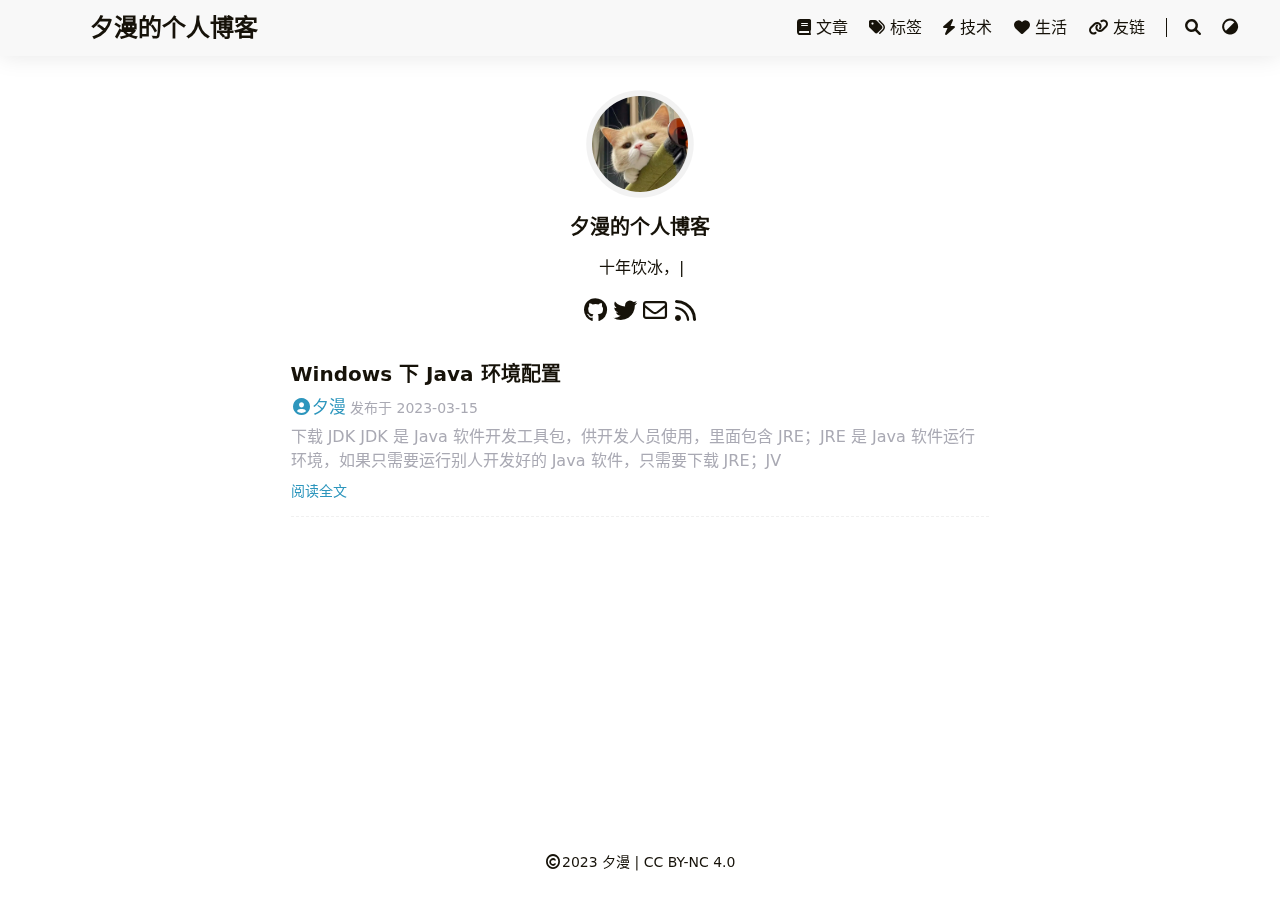
<file: index.html>
<!DOCTYPE html>
<html lang="zh-CN">
    <head>
	<meta name="generator" content="Hugo 0.111.3">
        <meta charset="utf-8">
        <meta name="viewport" content="width=device-width, initial-scale=1">
        <meta name="robots" content="noodp" />
        <title>夕漫的个人博客</title><meta name="Description" content="这是我的全新 Hugo 网站"><meta property="og:title" content="夕漫的个人博客" />
<meta property="og:description" content="这是我的全新 Hugo 网站" />
<meta property="og:type" content="website" />
<meta property="og:url" content="http://wrl.ink/" /><meta property="og:image" content="http://wrl.ink/logo.png"/><meta property="og:site_name" content="我的网站" />
<meta name="twitter:card" content="summary_large_image"/>
<meta name="twitter:image" content="http://wrl.ink/logo.png"/>

<meta name="twitter:title" content="夕漫的个人博客"/>
<meta name="twitter:description" content="这是我的全新 Hugo 网站"/>
<meta name="application-name" content="我的网站">
<meta name="apple-mobile-web-app-title" content="我的网站"><meta name="theme-color" content="#ffffff"><meta name="msapplication-TileColor" content="#da532c"><link rel="shortcut icon" type="image/x-icon" href="/favicon.ico" />
        <link rel="icon" type="image/png" sizes="32x32" href="/favicon-32x32.png">
        <link rel="icon" type="image/png" sizes="16x16" href="/favicon-16x16.png"><link rel="apple-touch-icon" sizes="180x180" href="/apple-touch-icon.png"><link rel="mask-icon" href="/safari-pinned-tab.svg" color="#5bbad5"><link rel="manifest" href="/site.webmanifest"><link rel="canonical" href="http://wrl.ink/" /><link rel="alternate" href="/index.xml" type="application/rss+xml" title="夕漫的个人博客">
    <link rel="feed" href="/index.xml" type="application/rss+xml" title="夕漫的个人博客"><link rel="stylesheet" href="/css/style.min.css"><link rel="preload" href="/lib/fontawesome-free/all.min.css" as="style" onload="this.onload=null;this.rel='stylesheet'">
        <noscript><link rel="stylesheet" href="/lib/fontawesome-free/all.min.css"></noscript><link rel="preload" href="/lib/animate/animate.min.css" as="style" onload="this.onload=null;this.rel='stylesheet'">
        <noscript><link rel="stylesheet" href="/lib/animate/animate.min.css"></noscript><script type="application/ld+json">
    {
        "@context": "http://schema.org",
        "@type": "WebSite",
        "url": "http:\/\/wrl.ink\/","inLanguage": "zh-CN","author": {
                "@type": "Person",
                "name": "夕漫"
            },"description": "这是我的全新 Hugo 网站","name": "夕漫的个人博客"
    }
    </script></head>
    <body data-header-desktop="fixed" data-header-mobile="auto"><script type="text/javascript">(window.localStorage && localStorage.getItem('theme') ? localStorage.getItem('theme') === 'dark' : ('auto' === 'auto' ? window.matchMedia('(prefers-color-scheme: dark)').matches : 'auto' === 'dark')) && document.body.setAttribute('theme', 'dark');</script>

        <div id="mask"></div><div class="wrapper"><header class="desktop" id="header-desktop">
    <div class="header-wrapper">
        <div class="header-title">
            <a href="/" title="夕漫的个人博客">夕漫的个人博客</a>
        </div>
        <div class="menu">
            <div class="menu-inner"><a class="menu-item" href="/posts/"><i class="fa fa-book" aria-hidden="true"></i> 文章 </a><a class="menu-item" href="/tags/"><i class="fa fa-tags" aria-hidden="true"></i> 标签 </a><a class="menu-item" href="/categories/%E6%8A%80%E6%9C%AF"><i class="fa fa-bolt" aria-hidden="true"></i> 技术 </a><a class="menu-item" href="/categories/%E7%94%9F%E6%B4%BB"><i class="fa fa-heart" aria-hidden="true"></i> 生活 </a><a class="menu-item" href="/friends/"><i class="fa fa-link" aria-hidden="true"></i> 友链 </a><span class="menu-item delimiter"></span><span class="menu-item search" id="search-desktop">
                        <input type="text" placeholder="搜索文章标题或内容..." id="search-input-desktop">
                        <a href="javascript:void(0);" class="search-button search-toggle" id="search-toggle-desktop" title="搜索">
                            <i class="fas fa-search fa-fw" aria-hidden="true"></i>
                        </a>
                        <a href="javascript:void(0);" class="search-button search-clear" id="search-clear-desktop" title="清空">
                            <i class="fas fa-times-circle fa-fw" aria-hidden="true"></i>
                        </a>
                        <span class="search-button search-loading" id="search-loading-desktop">
                            <i class="fas fa-spinner fa-fw fa-spin" aria-hidden="true"></i>
                        </span>
                    </span><a href="javascript:void(0);" class="menu-item theme-switch" title="切换主题">
                    <i class="fas fa-adjust fa-fw" aria-hidden="true"></i>
                </a></div>
        </div>
    </div>
</header><header class="mobile" id="header-mobile">
    <div class="header-container">
        <div class="header-wrapper">
            <div class="header-title">
                <a href="/" title="夕漫的个人博客">夕漫的个人博客</a>
            </div>
            <div class="menu-toggle" id="menu-toggle-mobile">
                <span></span><span></span><span></span>
            </div>
        </div>
        <div class="menu" id="menu-mobile"><div class="search-wrapper">
                    <div class="search mobile" id="search-mobile">
                        <input type="text" placeholder="搜索文章标题或内容..." id="search-input-mobile">
                        <a href="javascript:void(0);" class="search-button search-toggle" id="search-toggle-mobile" title="搜索">
                            <i class="fas fa-search fa-fw" aria-hidden="true"></i>
                        </a>
                        <a href="javascript:void(0);" class="search-button search-clear" id="search-clear-mobile" title="清空">
                            <i class="fas fa-times-circle fa-fw" aria-hidden="true"></i>
                        </a>
                        <span class="search-button search-loading" id="search-loading-mobile">
                            <i class="fas fa-spinner fa-fw fa-spin" aria-hidden="true"></i>
                        </span>
                    </div>
                    <a href="javascript:void(0);" class="search-cancel" id="search-cancel-mobile">
                        取消
                    </a>
                </div><a class="menu-item" href="/posts/" title=""><i class="fa fa-book" aria-hidden="true"></i>文章</a><a class="menu-item" href="/tags/" title=""><i class="fa fa-tags" aria-hidden="true"></i>标签</a><a class="menu-item" href="/categories/%E6%8A%80%E6%9C%AF" title=""><i class="fa fa-bolt" aria-hidden="true"></i>技术</a><a class="menu-item" href="/categories/%E7%94%9F%E6%B4%BB" title=""><i class="fa fa-heart" aria-hidden="true"></i>生活</a><a class="menu-item" href="/friends/" title=""><i class="fa fa-link" aria-hidden="true"></i>友链</a><a href="javascript:void(0);" class="menu-item theme-switch" title="切换主题">
                <i class="fas fa-adjust fa-fw" aria-hidden="true"></i>
            </a></div>
    </div>
</header><div class="search-dropdown desktop">
        <div id="search-dropdown-desktop"></div>
    </div>
    <div class="search-dropdown mobile">
        <div id="search-dropdown-mobile"></div>
    </div><main class="main">
                <div class="container"><div class="page home" data-home="posts"><div class="home-profile"><div class="home-avatar"><a href="/posts/" title="文章"><img
        class="lazyload"
        src="/svg/loading.min.svg"
        data-src="/images/avatar.jpg"
        data-srcset="/images/avatar.jpg, /images/avatar.jpg 1.5x, /images/avatar.jpg 2x"
        data-sizes="auto"
        alt="/images/avatar.jpg"
        title="/images/avatar.jpg" width="936" height="936" /></a></div><h1 class="home-title">夕漫的个人博客</h1><div class="home-subtitle"><div id="id-1" class="typeit"></div></div><div class="links"><a href="https://github.com/http://github.com/raylanw" title="GitHub" target="_blank" rel="noopener noreffer me"><i class="fab fa-github fa-fw" aria-hidden="true"></i></a><a href="https://twitter.com/raylanw_" title="Twitter" target="_blank" rel="noopener noreffer me"><i class="fab fa-twitter fa-fw" aria-hidden="true"></i></a><a href="mailto:weironglu9586@gmail.com" title="Email" rel="me"><i class="far fa-envelope fa-fw" aria-hidden="true"></i></a><a href="/index.xml" title="RSS" target="_blank" rel="noopener noreffer me"><i class="fas fa-rss fa-fw" aria-hidden="true"></i></a></div></div>
<article class="single summary" itemscope itemtype="http://schema.org/Article"><h1 class="single-title" itemprop="name headline">
        <a href="/windows%E4%B8%8Bjava%E7%8E%AF%E5%A2%83%E9%85%8D%E7%BD%AE/">Windows 下 Java 环境配置</a>
    </h1><div class="post-meta"><span class="post-author"><a href="/" title="Author" rel="author" class="author"><i class="fas fa-user-circle fa-fw" aria-hidden="true"></i>夕漫</a></span>&nbsp;<span class="post-publish">发布于 <time datetime="2023-03-15">2023-03-15</time></span></div><div class="content">下载 JDK JDK 是 Java 软件开发工具包，供开发人员使用，里面包含 JRE；JRE 是 Java 软件运行环境，如果只需要运行别人开发好的 Java 软件，只需要下载 JRE；JV</div><div class="post-footer">
        <a href="/windows%E4%B8%8Bjava%E7%8E%AF%E5%A2%83%E9%85%8D%E7%BD%AE/">阅读全文</a></div>
</article></div></div>
            </main><footer class="footer">
        <div class="footer-container"><div class="footer-line" itemscope itemtype="http://schema.org/CreativeWork"><i class="far fa-copyright fa-fw" aria-hidden="true"></i><span itemprop="copyrightYear">2023</span><span class="author" itemprop="copyrightHolder">&nbsp;<a href="/" target="_blank">夕漫</a></span>&nbsp;|&nbsp;<span class="license"><a rel="license external nofollow noopener noreffer" href="https://creativecommons.org/licenses/by-nc/4.0/" target="_blank">CC BY-NC 4.0</a></span></div>
        </div>
    </footer></div>

        <div id="fixed-buttons"><a href="#" id="back-to-top" class="fixed-button" title="回到顶部">
                <i class="fas fa-arrow-up fa-fw" aria-hidden="true"></i>
            </a><a href="#" id="view-comments" class="fixed-button" title="查看评论">
                <i class="fas fa-comment fa-fw" aria-hidden="true"></i>
            </a>
        </div><link rel="stylesheet" href="/lib/katex/katex.min.css"><script type="text/javascript" src="/lib/autocomplete/autocomplete.min.js"></script><script type="text/javascript" src="/lib/lunr/lunr.min.js"></script><script type="text/javascript" src="/lib/lunr/lunr.stemmer.support.min.js"></script><script type="text/javascript" src="/lib/lunr/lunr.zh.min.js"></script><script type="text/javascript" src="/lib/lazysizes/lazysizes.min.js"></script><script type="text/javascript" src="/lib/clipboard/clipboard.min.js"></script><script type="text/javascript" src="/lib/sharer/sharer.min.js"></script><script type="text/javascript" src="/lib/typeit/index.umd.js"></script><script type="text/javascript" src="/lib/katex/katex.min.js"></script><script type="text/javascript" src="/lib/katex/contrib/auto-render.min.js"></script><script type="text/javascript" src="/lib/katex/contrib/copy-tex.min.js"></script><script type="text/javascript" src="/lib/katex/contrib/mhchem.min.js"></script><script type="text/javascript">window.config={"code":{"copyTitle":"复制到剪贴板","maxShownLines":50},"data":{"id-1":"十年饮冰，难凉热血"},"math":{"delimiters":[{"display":true,"left":"$$","right":"$$"},{"display":true,"left":"\\[","right":"\\]"},{"display":true,"left":"\\begin{equation}","right":"\\end{equation}"},{"display":true,"left":"\\begin{equation*}","right":"\\end{equation*}"},{"display":true,"left":"\\begin{align}","right":"\\end{align}"},{"display":true,"left":"\\begin{align*}","right":"\\end{align*}"},{"display":true,"left":"\\begin{alignat}","right":"\\end{alignat}"},{"display":true,"left":"\\begin{alignat*}","right":"\\end{alignat*}"},{"display":true,"left":"\\begin{gather}","right":"\\end{gather}"},{"display":true,"left":"\\begin{CD}","right":"\\end{CD}"},{"display":false,"left":"$","right":"$"},{"display":false,"left":"\\(","right":"\\)"}],"strict":false},"search":{"highlightTag":"em","lunrIndexURL":"/index.json","lunrLanguageCode":"zh","lunrSegmentitURL":"/lib/lunr/lunr.segmentit.js","maxResultLength":10,"noResultsFound":"没有找到结果","snippetLength":50,"type":"lunr"},"typeit":{"cursorChar":"|","cursorSpeed":1000,"data":{"id-1":["id-1"]},"duration":-1,"speed":100}};</script><script type="text/javascript" src="/js/theme.min.js"></script></body>
</html>
</file>
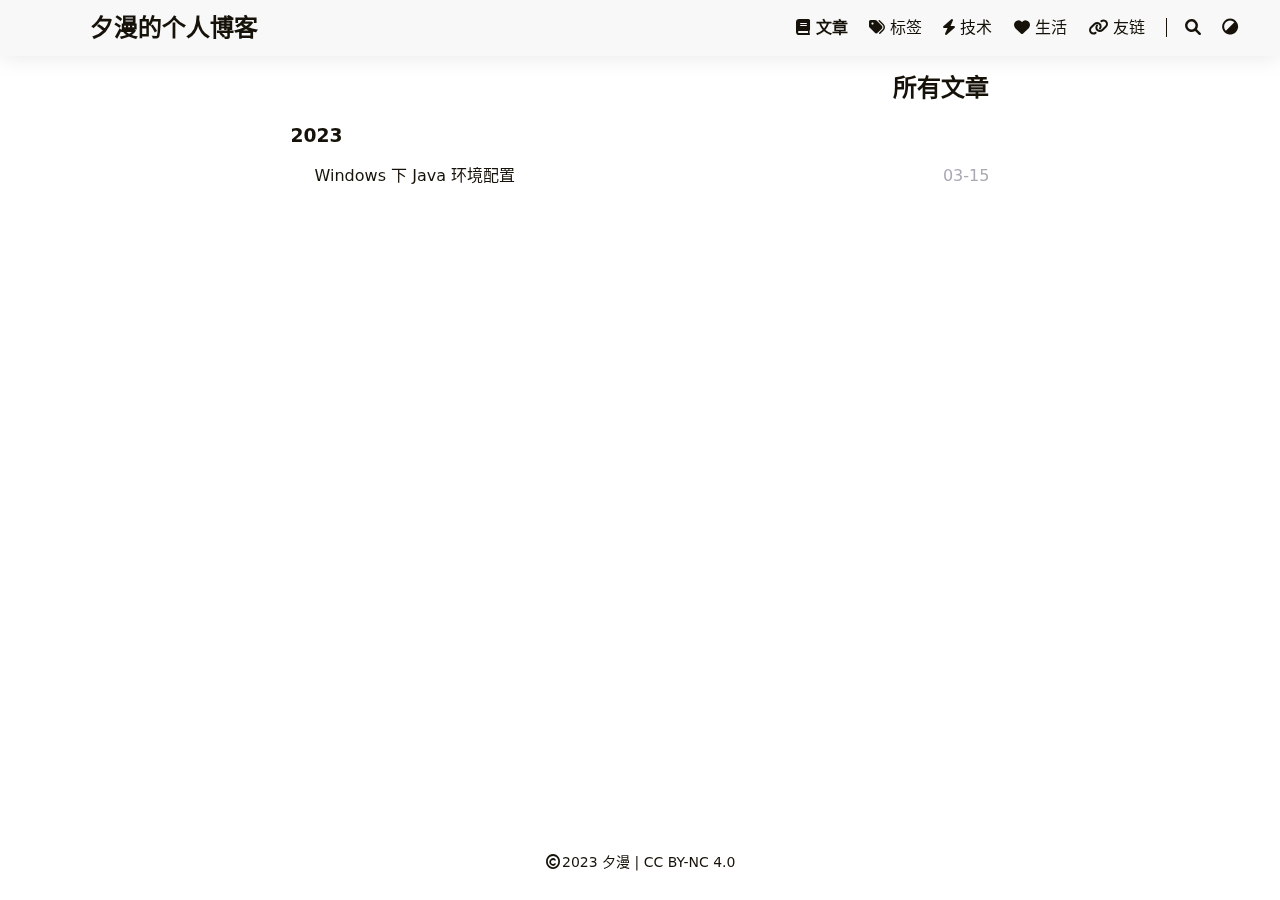
<file: posts/index.html>
<!DOCTYPE html>
<html lang="zh-CN">
    <head>
        <meta charset="utf-8">
        <meta name="viewport" content="width=device-width, initial-scale=1">
        <meta name="robots" content="noodp" />
        <title>所有文章 - 夕漫的个人博客</title><meta name="Description" content="这是我的全新 Hugo 网站"><meta property="og:title" content="Posts" />
<meta property="og:description" content="这是我的全新 Hugo 网站" />
<meta property="og:type" content="website" />
<meta property="og:url" content="http://wrl.ink/posts/" /><meta property="og:image" content="http://wrl.ink/logo.png"/><meta property="og:site_name" content="我的网站" />
<meta name="twitter:card" content="summary_large_image"/>
<meta name="twitter:image" content="http://wrl.ink/logo.png"/>

<meta name="twitter:title" content="Posts"/>
<meta name="twitter:description" content="这是我的全新 Hugo 网站"/>
<meta name="application-name" content="我的网站">
<meta name="apple-mobile-web-app-title" content="我的网站"><meta name="theme-color" content="#ffffff"><meta name="msapplication-TileColor" content="#da532c"><link rel="shortcut icon" type="image/x-icon" href="/favicon.ico" />
        <link rel="icon" type="image/png" sizes="32x32" href="/favicon-32x32.png">
        <link rel="icon" type="image/png" sizes="16x16" href="/favicon-16x16.png"><link rel="apple-touch-icon" sizes="180x180" href="/apple-touch-icon.png"><link rel="mask-icon" href="/safari-pinned-tab.svg" color="#5bbad5"><link rel="manifest" href="/site.webmanifest"><link rel="canonical" href="http://wrl.ink/posts/" /><link rel="alternate" href="/posts/index.xml" type="application/rss+xml" title="夕漫的个人博客">
    <link rel="feed" href="/posts/index.xml" type="application/rss+xml" title="夕漫的个人博客"><link rel="stylesheet" href="/css/style.min.css"><link rel="preload" href="/lib/fontawesome-free/all.min.css" as="style" onload="this.onload=null;this.rel='stylesheet'">
        <noscript><link rel="stylesheet" href="/lib/fontawesome-free/all.min.css"></noscript><link rel="preload" href="/lib/animate/animate.min.css" as="style" onload="this.onload=null;this.rel='stylesheet'">
        <noscript><link rel="stylesheet" href="/lib/animate/animate.min.css"></noscript></head>
    <body data-header-desktop="fixed" data-header-mobile="auto"><script type="text/javascript">(window.localStorage && localStorage.getItem('theme') ? localStorage.getItem('theme') === 'dark' : ('auto' === 'auto' ? window.matchMedia('(prefers-color-scheme: dark)').matches : 'auto' === 'dark')) && document.body.setAttribute('theme', 'dark');</script>

        <div id="mask"></div><div class="wrapper"><header class="desktop" id="header-desktop">
    <div class="header-wrapper">
        <div class="header-title">
            <a href="/" title="夕漫的个人博客">夕漫的个人博客</a>
        </div>
        <div class="menu">
            <div class="menu-inner"><a class="menu-item active" href="/posts/"><i class="fa fa-book" aria-hidden="true"></i> 文章 </a><a class="menu-item" href="/tags/"><i class="fa fa-tags" aria-hidden="true"></i> 标签 </a><a class="menu-item" href="/categories/%E6%8A%80%E6%9C%AF"><i class="fa fa-bolt" aria-hidden="true"></i> 技术 </a><a class="menu-item" href="/categories/%E7%94%9F%E6%B4%BB"><i class="fa fa-heart" aria-hidden="true"></i> 生活 </a><a class="menu-item" href="/friends/"><i class="fa fa-link" aria-hidden="true"></i> 友链 </a><span class="menu-item delimiter"></span><span class="menu-item search" id="search-desktop">
                        <input type="text" placeholder="搜索文章标题或内容..." id="search-input-desktop">
                        <a href="javascript:void(0);" class="search-button search-toggle" id="search-toggle-desktop" title="搜索">
                            <i class="fas fa-search fa-fw" aria-hidden="true"></i>
                        </a>
                        <a href="javascript:void(0);" class="search-button search-clear" id="search-clear-desktop" title="清空">
                            <i class="fas fa-times-circle fa-fw" aria-hidden="true"></i>
                        </a>
                        <span class="search-button search-loading" id="search-loading-desktop">
                            <i class="fas fa-spinner fa-fw fa-spin" aria-hidden="true"></i>
                        </span>
                    </span><a href="javascript:void(0);" class="menu-item theme-switch" title="切换主题">
                    <i class="fas fa-adjust fa-fw" aria-hidden="true"></i>
                </a></div>
        </div>
    </div>
</header><header class="mobile" id="header-mobile">
    <div class="header-container">
        <div class="header-wrapper">
            <div class="header-title">
                <a href="/" title="夕漫的个人博客">夕漫的个人博客</a>
            </div>
            <div class="menu-toggle" id="menu-toggle-mobile">
                <span></span><span></span><span></span>
            </div>
        </div>
        <div class="menu" id="menu-mobile"><div class="search-wrapper">
                    <div class="search mobile" id="search-mobile">
                        <input type="text" placeholder="搜索文章标题或内容..." id="search-input-mobile">
                        <a href="javascript:void(0);" class="search-button search-toggle" id="search-toggle-mobile" title="搜索">
                            <i class="fas fa-search fa-fw" aria-hidden="true"></i>
                        </a>
                        <a href="javascript:void(0);" class="search-button search-clear" id="search-clear-mobile" title="清空">
                            <i class="fas fa-times-circle fa-fw" aria-hidden="true"></i>
                        </a>
                        <span class="search-button search-loading" id="search-loading-mobile">
                            <i class="fas fa-spinner fa-fw fa-spin" aria-hidden="true"></i>
                        </span>
                    </div>
                    <a href="javascript:void(0);" class="search-cancel" id="search-cancel-mobile">
                        取消
                    </a>
                </div><a class="menu-item" href="/posts/" title=""><i class="fa fa-book" aria-hidden="true"></i>文章</a><a class="menu-item" href="/tags/" title=""><i class="fa fa-tags" aria-hidden="true"></i>标签</a><a class="menu-item" href="/categories/%E6%8A%80%E6%9C%AF" title=""><i class="fa fa-bolt" aria-hidden="true"></i>技术</a><a class="menu-item" href="/categories/%E7%94%9F%E6%B4%BB" title=""><i class="fa fa-heart" aria-hidden="true"></i>生活</a><a class="menu-item" href="/friends/" title=""><i class="fa fa-link" aria-hidden="true"></i>友链</a><a href="javascript:void(0);" class="menu-item theme-switch" title="切换主题">
                <i class="fas fa-adjust fa-fw" aria-hidden="true"></i>
            </a></div>
    </div>
</header><div class="search-dropdown desktop">
        <div id="search-dropdown-desktop"></div>
    </div>
    <div class="search-dropdown mobile">
        <div id="search-dropdown-mobile"></div>
    </div><main class="main">
                <div class="container"><div class="page archive"><h2 class="single-title animate__animated animate__pulse animate__faster">所有文章</h2><h3 class="group-title">2023</h3><article class="archive-item">
                        <a href="/windows%E4%B8%8Bjava%E7%8E%AF%E5%A2%83%E9%85%8D%E7%BD%AE/" class="archive-item-link">Windows 下 Java 环境配置</a>
                        <span class="archive-item-date">03-15</span>
                    </article></div></div>
            </main><footer class="footer">
        <div class="footer-container"><div class="footer-line" itemscope itemtype="http://schema.org/CreativeWork"><i class="far fa-copyright fa-fw" aria-hidden="true"></i><span itemprop="copyrightYear">2023</span><span class="author" itemprop="copyrightHolder">&nbsp;<a href="/" target="_blank">夕漫</a></span>&nbsp;|&nbsp;<span class="license"><a rel="license external nofollow noopener noreffer" href="https://creativecommons.org/licenses/by-nc/4.0/" target="_blank">CC BY-NC 4.0</a></span></div>
        </div>
    </footer></div>

        <div id="fixed-buttons"><a href="#" id="back-to-top" class="fixed-button" title="回到顶部">
                <i class="fas fa-arrow-up fa-fw" aria-hidden="true"></i>
            </a><a href="#" id="view-comments" class="fixed-button" title="查看评论">
                <i class="fas fa-comment fa-fw" aria-hidden="true"></i>
            </a>
        </div><link rel="stylesheet" href="/lib/katex/katex.min.css"><script type="text/javascript" src="/lib/autocomplete/autocomplete.min.js"></script><script type="text/javascript" src="/lib/lunr/lunr.min.js"></script><script type="text/javascript" src="/lib/lunr/lunr.stemmer.support.min.js"></script><script type="text/javascript" src="/lib/lunr/lunr.zh.min.js"></script><script type="text/javascript" src="/lib/lazysizes/lazysizes.min.js"></script><script type="text/javascript" src="/lib/clipboard/clipboard.min.js"></script><script type="text/javascript" src="/lib/sharer/sharer.min.js"></script><script type="text/javascript" src="/lib/katex/katex.min.js"></script><script type="text/javascript" src="/lib/katex/contrib/auto-render.min.js"></script><script type="text/javascript" src="/lib/katex/contrib/copy-tex.min.js"></script><script type="text/javascript" src="/lib/katex/contrib/mhchem.min.js"></script><script type="text/javascript">window.config={"code":{"copyTitle":"复制到剪贴板","maxShownLines":50},"math":{"delimiters":[{"display":true,"left":"$$","right":"$$"},{"display":true,"left":"\\[","right":"\\]"},{"display":true,"left":"\\begin{equation}","right":"\\end{equation}"},{"display":true,"left":"\\begin{equation*}","right":"\\end{equation*}"},{"display":true,"left":"\\begin{align}","right":"\\end{align}"},{"display":true,"left":"\\begin{align*}","right":"\\end{align*}"},{"display":true,"left":"\\begin{alignat}","right":"\\end{alignat}"},{"display":true,"left":"\\begin{alignat*}","right":"\\end{alignat*}"},{"display":true,"left":"\\begin{gather}","right":"\\end{gather}"},{"display":true,"left":"\\begin{CD}","right":"\\end{CD}"},{"display":false,"left":"$","right":"$"},{"display":false,"left":"\\(","right":"\\)"}],"strict":false},"search":{"highlightTag":"em","lunrIndexURL":"/index.json","lunrLanguageCode":"zh","lunrSegmentitURL":"/lib/lunr/lunr.segmentit.js","maxResultLength":10,"noResultsFound":"没有找到结果","snippetLength":50,"type":"lunr"}};</script><script type="text/javascript" src="/js/theme.min.js"></script></body>
</html>
</file>
<file: css/style.min.css>
html{line-height:1.15;-webkit-text-size-adjust:100%}body{margin:0}main{display:block}h1{font-size:2em;margin:0.67em 0}hr{box-sizing:content-box;height:0;overflow:visible}pre{font-family:monospace, monospace;font-size:1em}a{background-color:transparent}abbr[title]{border-bottom:none;text-decoration:underline;text-decoration:underline dotted}b,strong{font-weight:bolder}code,kbd,samp{font-family:monospace, monospace;font-size:1em}small{font-size:80%}sub,sup{font-size:75%;line-height:0;position:relative;vertical-align:baseline}sub{bottom:-0.25em}sup{top:-0.5em}img{border-style:none}button,input,optgroup,select,textarea{font-family:inherit;font-size:100%;line-height:1.15;margin:0}button,input{overflow:visible}button,select{text-transform:none}button,[type="button"],[type="reset"],[type="submit"]{-webkit-appearance:button}button::-moz-focus-inner,[type="button"]::-moz-focus-inner,[type="reset"]::-moz-focus-inner,[type="submit"]::-moz-focus-inner{border-style:none;padding:0}button:-moz-focusring,[type="button"]:-moz-focusring,[type="reset"]:-moz-focusring,[type="submit"]:-moz-focusring{outline:1px dotted ButtonText}fieldset{padding:0.35em 0.75em 0.625em}legend{box-sizing:border-box;color:inherit;display:table;max-width:100%;padding:0;white-space:normal}progress{vertical-align:baseline}textarea{overflow:auto}[type="checkbox"],[type="radio"]{box-sizing:border-box;padding:0}[type="number"]::-webkit-inner-spin-button,[type="number"]::-webkit-outer-spin-button{height:auto}[type="search"]{-webkit-appearance:textfield;outline-offset:-2px}[type="search"]::-webkit-search-decoration{-webkit-appearance:none}::-webkit-file-upload-button{-webkit-appearance:button;font:inherit}details{display:block}summary{display:list-item}template{display:none}[hidden]{display:none}@font-face{font-family:Emoji;src:local("Apple Color Emoji"),local("Segoe UI Emoji"),local("Segoe UI Symbol"),local("Noto Color Emoji");unicode-range:U+1F000-1F644, U+203C-3299}:root{--global-font-family: system-ui, -apple-system, Segoe UI, Roboto, Emoji, Helvetica, Arial, sans-serif;--global-font-size: 16px;--global-font-weight: 400;--global-line-height: 1.5rem;--header-height: 3.5rem;--header-title-font-family: system-ui, -apple-system, Segoe UI, Roboto, Emoji, Helvetica, Arial, sans-serif;--header-title-font-size: 1.5rem;--toc-title-font-size: 1.2rem;--toc-content-font-size: 1rem;--code-font-family: JetBrains Mono, Fira Mono, Source Code Pro, Menlo, Consolas, Monaco, monospace;--code-font-size: .875rem}html{font-family:var(--global-font-family);font-weight:var(--global-font-weight);font-display:swap;font-size:var(--global-font-size);line-height:var(--global-line-height);width:100%;scroll-behavior:smooth}html main [id]{scroll-margin-top:calc(var(--header-height) + .5rem)}html h1{line-height:125%}::-webkit-scrollbar{width:.5rem;height:.5rem}::-webkit-scrollbar-thumb{background-color:#87878d}::-webkit-scrollbar-thumb:hover{background-color:#a9a9b3}::selection{background-color:rgba(53,166,247,0.25)}[theme=dark] ::selection{background-color:rgba(50,112,194,0.4)}body{background-color:#fff;color:#161209;word-wrap:break-word;overflow-wrap:break-word;scrollbar-color:auto}body[theme=dark]{color:#a9a9b3;background-color:#292a2d}a,a::before,a::after{text-decoration:none;color:#161209}[theme=dark] a,[theme=dark] a::before,[theme=dark] a::after{color:#a9a9b3}a:active,a:hover{color:#2d96bd}[theme=dark] a:active,[theme=dark] a:hover{color:#fff}#mask{background-repeat:no-repeat;background-position:center;position:fixed;top:0;left:0;width:100%;height:100%;z-index:-1;background-color:rgba(0,0,0,0)}.blur #mask{z-index:100;background-color:rgba(0,0,0,0.25)}img.lazyload,img.lazyloading{-o-object-fit:scale-down;object-fit:scale-down;font-family:"object-fit: scale-down;"}img.lazyloaded{-o-object-fit:contain;object-fit:contain;font-family:"object-fit: contain;"}svg.icon{display:inline-block;width:1.25em;height:1em;text-align:center}svg.icon path{fill:currentColor}img.emoji{height:1em;width:1em;margin:0 .05em 0 .1em;vertical-align:-.1em}.details .details-summary:hover{cursor:pointer}.details i.details-icon{color:#a9a9b3;-webkit-transition:transform 0.2s ease;-moz-transition:transform 0.2s ease;-o-transition:transform 0.2s ease;transition:transform 0.2s ease}[theme=dark] .details i.details-icon{color:#5d5d5f}.details .details-content{max-height:0;overflow-y:hidden;-webkit-transition:max-height 0.8s cubic-bezier(0, 1, 0, 1) -0.1s;-moz-transition:max-height 0.8s cubic-bezier(0, 1, 0, 1) -0.1s;-o-transition:max-height 0.8s cubic-bezier(0, 1, 0, 1) -0.1s;transition:max-height 0.8s cubic-bezier(0, 1, 0, 1) -0.1s}.details.open i.details-icon{-webkit-transform:rotate(90deg);-ms-transform:rotate(90deg);-o-transform:rotate(90deg);transform:rotate(90deg)}.details.open .details-content{max-height:10000px;-webkit-transition:max-height 0.8s cubic-bezier(0.5, 0, 1, 0) 0s;-moz-transition:max-height 0.8s cubic-bezier(0.5, 0, 1, 0) 0s;-o-transition:max-height 0.8s cubic-bezier(0.5, 0, 1, 0) 0s;transition:max-height 0.8s cubic-bezier(0.5, 0, 1, 0) 0s}#fixed-buttons{display:none}.fixed-button{display:none;z-index:100;position:fixed;right:1.5rem;font-size:1rem;line-height:1.3rem;padding:.6rem .6rem;color:#a9a9b3;background:#f8f8f8;-webkit-border-radius:2rem;-moz-border-radius:2rem;border-radius:2rem;-webkit-transition:color 0.4s ease;-moz-transition:color 0.4s ease;-o-transition:color 0.4s ease;transition:color 0.4s ease}.blur .fixed-button{-webkit-filter:blur(1.5px);filter:blur(1.5px)}.fixed-button:hover,.fixed-button:active{color:#161209;cursor:pointer}.fixed-button:active,.fixed-button:focus,.fixed-button:hover{outline:none}[theme=dark] .fixed-button{color:#5d5d5f;background:#252627}[theme=dark] .fixed-button:hover,[theme=dark] .fixed-button:active{color:#a9a9b3}#back-to-top{display:block;bottom:1.5rem}#view-comments{bottom:4.5rem}.cc-window.cc-banner .cc-btn{color:#161209}.cc-window.cc-banner .cc-btn:hover,.cc-window.cc-banner .cc-btn:focus{background-color:#ccc}[theme=dark] .cc-window.cc-banner .cc-btn{color:#161209}[theme=dark] .cc-window.cc-banner .cc-btn:hover,[theme=dark] .cc-window.cc-banner .cc-btn:focus{background-color:#fff}.wrapper{display:flex;flex-direction:column;min-height:100vh;width:100%}.wrapper main{flex:1 0 auto}.wrapper main .container{padding:0 1rem}.page{position:relative;max-width:800px;width:60%;margin:0 auto}[data-header-desktop] .page{padding-top:var(--header-height)}[data-header-desktop=normal] .page{padding-top:0}.blur .page{-webkit-filter:blur(1.5px);filter:blur(1.5px)}.toc .toc-title{font-size:var(--toc-title-font-size);font-weight:bold;text-transform:uppercase}.toc .toc-content{font-size:var(--toc-content-font-size)}.toc .toc-content ul{text-indent:-0.85rem;padding-left:.8rem;list-style:none}.toc .toc-content ul a:first-child::before{content:"|";font-weight:bolder;margin-right:.5rem;color:#2d96bd}[theme=dark] .toc .toc-content ul a:first-child::before{color:#55bde2}.toc .toc-content ul ul{padding-left:1.5rem}.toc ruby{background:#f5f5f5}.toc ruby rt{color:#a9a9b3}[theme=dark] .toc ruby{background:#272C34}[theme=dark] .toc ruby rt{color:#5d5d5f}#toc-auto{display:block;position:absolute;width:10000px;max-width:0;padding:0 .8rem;border-left:4px solid #f0f0f0;word-wrap:break-word;overflow-wrap:break-word;box-sizing:border-box;top:10rem;left:0;visibility:hidden}[data-header-desktop=normal] #toc-auto{top:5rem}.blur #toc-auto{-webkit-filter:blur(1.5px);filter:blur(1.5px)}[theme=dark] #toc-auto{border-left-color:#363636}#toc-auto .toc-title{margin:.8rem 0}#toc-auto .toc-content.always-active ul{display:block}#toc-auto .toc-content>nav>ul{margin:.625rem 0}#toc-auto .toc-content ul ul{display:none}#toc-auto .toc-content ul .has-active>ul{display:block}#toc-auto .toc-content a.active{font-weight:bold;color:#2d96bd}[theme=dark] #toc-auto .toc-content a.active{color:#55bde2}#toc-auto .toc-content a.active::before{color:#ef3982}[theme=dark] #toc-auto .toc-content a.active::before{color:#bdebfc}#toc-static{display:none;margin:.8rem 0}#toc-static[data-kept=true]{display:block}#toc-static .toc-title{display:flex;justify-content:space-between;line-height:2em;padding:0 .75rem;background:#e6e6e6}[theme=dark] #toc-static .toc-title{background:#1a1d23}#toc-static .toc-content{background-color:#f5f5f5}#toc-static .toc-content>nav>ul{margin:0;padding:.4rem 1rem .4rem 1.8rem}[theme=dark] #toc-static .toc-content{background-color:#272C34}#toc-static.open .toc-title{background:#ededed}[theme=dark] #toc-static.open .toc-title{background:#20252b}.friend.url{text-decoration:none !important;color:black}.friend.logo{width:56px !important;height:56px !important;border-radius:50%;border:1px solid #ddd;padding:2px;margin-top:14px !important;margin-left:14px !important;background-color:#fff}.friend.block.whole{height:92px;margin-top:8px;margin-left:4px;width:31%;display:inline-flex !important;border-radius:5px;background:rgba(14,220,220,0.15)}.friend.block.whole.shadow{margin-right:4px;box-shadow:4px 4px 2px 1px rgba(0,0,255,0.2)}.friend.block.whole.borderFlash{border-width:3.5px;border-style:solid;animation:borderFlash 2s infinite alternate}.friend.block.whole.led{animation:led 3s infinite alternate}.friend.block.whole.bln{animation:bln 3s infinite alternate}.friend.block.whole:hover{color:white}.friend.block.whole:hover .friend.info{color:white}.friend.block.whole.default{--primary-color: #215bb3bf}.friend.block.whole.default:hover{background:rgba(33,91,179,0.75)}.friend.block.whole.red{--primary-color: #e72638}.friend.block.whole.red:hover{background:rgba(231,38,56,0.75)}.friend.block.whole.green{--primary-color: #2ec58d}.friend.block.whole.green:hover{background:rgba(21,167,33,0.75)}.friend.block.whole.blue{--primary-color: #2575fc}.friend.block.whole.blue:hover{background:rgba(37,117,252,0.75)}.friend.block.whole.linear-red{--primary-color: #e72638}.friend.block.whole.linear-red:hover{background:linear-gradient(to right, #f9cdcd 0, #e72638 35%)}.friend.block.whole.linear-green{--primary-color: #2ec58d}.friend.block.whole.linear-green:hover{background:linear-gradient(to right, #1d7544 0, #2ec58d 35%)}.friend.block.whole.linear-blue{--primary-color: #2575fc}.friend.block.whole.linear-blue:hover{background:linear-gradient(to right, #6a11cb 0, #2575fc 35%)}.friend.block.whole .friend.block.left img.auto_rotate_left{animation:auto_rotate_left 3s linear infinite}.friend.block.whole .friend.block.left img.auto_rotate_right{animation:auto_rotate_right 3s linear infinite}.friend.block.whole:hover .friend.block.left img.rotate{transition:0.9s !important;-webkit-transition:0.9s !important;-moz-transition:0.9s !important;-o-transition:0.9s !important;-ms-transition:0.9s !important;transform:rotate(360deg) !important;-webkit-transform:rotate(360deg) !important;-moz-transform:rotate(360deg) !important;-o-transform:rotate(360deg) !important;-ms-transform:rotate(360deg) !important}.friend.block.left{width:92px;min-width:92px;float:left}.friend.block.left{margin-right:2px}.friend.block.right{margin-top:18px;margin-right:18px}.friend.name{overflow:hidden;font-weight:bolder;word-wrap:break-word;word-break:break-all;text-overflow:ellipsis;display:-webkit-box;-webkit-line-clamp:1;-webkit-box-orient:vertical}.friend.info{margin-top:3px;overflow:hidden;word-wrap:break-word;word-break:break-all;text-overflow:ellipsis;display:-webkit-box;-webkit-line-clamp:2;-webkit-box-orient:vertical;line-height:normal;font-size:0.8rem;color:#7a7a7a}@media screen and (max-width: 900px){.friend.info{display:none}.friend.block.whole{width:45%}.friend.block.left{width:84px;margin-left:15px}.friend.block.right{height:100%;margin:auto;display:flex;align-items:center;justify-content:center}.friend.name{font-size:14px}}@keyframes bln{0%{box-shadow:0 0 5px grey,inset 0 0 5px grey,0 1px 0 grey;box-shadow:0 0 5px var(--primary-color, grey),inset 0 0 5px var(--primary-color, grey),0 1px 0 var(--primary-color, grey)}to{box-shadow:0 0 16px grey,inset 0 0 8px grey,0 1px 0 grey;box-shadow:0 0 16px var(--primary-color, grey),inset 0 0 8px var(--primary-color, grey),0 1px 0 var(--primary-color, grey)}}@keyframes led{0%{box-shadow:0 0 4px #ca00ff}25%{box-shadow:0 0 16px #00b5e5}50%{box-shadow:0 0 4px #00f}75%{box-shadow:0 0 16px #b1da21}to{box-shadow:0 0 4px red}}@keyframes borderFlash{0%{border-color:white}to{border-color:grey;border-color:var(--primary-color, grey)}}@keyframes auto_rotate_left{0%{transform:rotate(0)}to{transform:rotate(-1turn)}}@keyframes auto_rotate_right{0%{transform:rotate(0)}to{transform:rotate(1turn)}}.single .single-title{margin:2rem 0 .5rem;font-size:1.6rem;font-weight:bold;line-height:140%}.single .single-subtitle{margin:.5rem 0;font-size:1.2rem;font-weight:normal;line-height:100%}.single .post-meta{font-size:.875rem;color:#a9a9b3}.single .post-meta span{display:inline-block}[theme=dark] .single .post-meta{color:#5d5d5f}.single .post-meta a,.single .post-meta a::before,.single .post-meta a::after{text-decoration:none;color:#2d96bd}[theme=dark] .single .post-meta a,[theme=dark] .single .post-meta a::before,[theme=dark] .single .post-meta a::after{color:#a9a9b3}.single .post-meta a:active,.single .post-meta a:hover{color:#ef3982}[theme=dark] .single .post-meta a:active,[theme=dark] .single .post-meta a:hover{color:#fff}.single .post-meta .author{font-size:1.05rem}.single .featured-image{margin:.5rem 0 1rem 0}.single .featured-image img{display:block;max-width:100%;height:auto;margin:0 auto;overflow:hidden}.single .featured-image img.lazyloaded{width:100%}.single .content>h2{font-size:1.5rem}.single .content>h2 code{font-size:1.25rem}.single .content>h3{font-size:1.375rem}.single .content>h3 code{font-size:1.125rem}.single .content>h4{font-size:1.25rem}.single .content>h4 code{font-size:1rem}.single .content>h5{font-size:1.125rem}.single .content>h6{font-size:1rem}.single .content h2,.single .content h3,.single .content h4,.single .content h5,.single .content h6{font-weight:bold;margin:1.2rem 0}[theme=dark] .single .content h2,[theme=dark] .single .content h3,[theme=dark] .single .content h4,[theme=dark] .single .content h5,[theme=dark] .single .content h6{font-weight:bolder}.single .content>h2>.header-mark::before,.single .content>h3>.header-mark::before,.single .content>h4>.header-mark::before,.single .content>h5>.header-mark::before,.single .content>h6>.header-mark::before{content:"|";margin-right:.3125rem;color:#2d96bd}[theme=dark] .single .content>h2>.header-mark::before,[theme=dark] .single .content>h3>.header-mark::before,[theme=dark] .single .content>h4>.header-mark::before,[theme=dark] .single .content>h5>.header-mark::before,[theme=dark] .single .content>h6>.header-mark::before{color:#55bde2}.single .content>h2>.header-mark::before{content:"#"}.single .content p{margin:.5rem 0}.single .content b,.single .content strong{font-weight:bold}[theme=dark] .single .content b,[theme=dark] .single .content strong{color:#ddd}.single .content a,.single .content a::before,.single .content a::after{text-decoration:none;color:#2d96bd}[theme=dark] .single .content a,[theme=dark] .single .content a::before,[theme=dark] .single .content a::after{color:#55bde2}.single .content a:active,.single .content a:hover{color:#ef3982}[theme=dark] .single .content a:active,[theme=dark] .single .content a:hover{color:#bdebfc}.single .content a{word-wrap:break-word;overflow-wrap:break-word}[theme=dark] .single .content a b,[theme=dark] .single .content a strong{color:#55bde2}.single .content [theme=dark] a:hover b,.single .content [theme=dark] a:hover strong{color:#bdebfc}.single .content ul,.single .content ol{margin:.5rem 0;padding-left:2.5rem}.single .content ul{list-style-type:disc}.single .content ruby{background:#f5f5f5}.single .content ruby rt{color:#a9a9b3}[theme=dark] .single .content ruby{background:#272C34}[theme=dark] .single .content ruby rt{color:#5d5d5f}.single .content .table-wrapper{overflow-x:auto}.single .content .table-wrapper::-webkit-scrollbar{background-color:#fff}[theme=dark] .single .content .table-wrapper::-webkit-scrollbar{background-color:#272c34}.single .content .table-wrapper>table{width:100%;max-width:100%;margin:.625rem 0;border-spacing:0;background:#fff;border-collapse:collapse}[theme=dark] .single .content .table-wrapper>table{background:#272c34}.single .content .table-wrapper>table thead{background:#ededed}[theme=dark] .single .content .table-wrapper>table thead{background-color:#20252b}.single .content .table-wrapper>table th,.single .content .table-wrapper>table td{padding:.3rem 1rem;border:1px solid #e8e8e8}[theme=dark] .single .content .table-wrapper>table th,[theme=dark] .single .content .table-wrapper>table td{border-color:#1c2025}.single .content img{max-width:100%;min-height:1em}.single .content figure{margin:.5rem;text-align:center}.single .content figure .image-caption:not(:empty){min-width:20%;max-width:80%;display:inline-block;padding:.5rem;margin:0 auto;font-size:.875rem;color:#969696}.single .content figure img{display:block;width:100%;height:auto;margin:0 auto;overflow:hidden}.single .content blockquote{display:block;border-left:0.5rem solid #6bd6fd;background-color:rgba(107,214,253,0.2);padding:.25rem .75rem;margin:1rem 0}[theme=dark] .single .content blockquote{border-left-color:#59c5ec;background-color:rgba(89,197,236,0.2)}.single .content .footnotes{color:#a9a9b3}[theme=dark] .single .content .footnotes{color:#5d5d5f}.single .content .footnotes p{margin:.25rem 0}.single .content code{display:inline-block;max-width:100%;padding:0 .4rem;word-wrap:break-word;overflow-wrap:break-word;-webkit-line-break:anywhere;-ms-line-break:anywhere;line-break:anywhere;font-size:var(--code-font-size);font-family:var(--code-font-family);color:#E74C3C}[theme=dark] .single .content code{color:#E5BF78}.single .content pre{margin:0;padding:.25rem 0 .25rem .5rem;-moz-tab-size:4;-o-tab-size:4;tab-size:4}.single .content pre code{padding:0}.single .content pre img{min-height:1em;max-height:1.2em;vertical-align:text-bottom}.single .content code,.single .content pre,.single .content .highlight table,.single .content .highlight tr,.single .content .highlight td{background:#f5f5f5 !important}[theme=dark] .single .content code,[theme=dark] .single .content pre,[theme=dark] .single .content .highlight table,[theme=dark] .single .content .highlight tr,[theme=dark] .single .content .highlight td{background:#272C34 !important}.single .content .highlight{font-family:var(--code-font-family);font-size:var(--code-font-size);line-height:1.4em;margin:.5rem 0}.single .content .highlight .table-wrapper>table,.single .content .highlight .table-wrapper>table thead,.single .content .highlight .table-wrapper>table tr,.single .content .highlight .table-wrapper>table td{margin:0;padding:0;border:none !important}.single .content .highlight .table-wrapper>table span.c,.single .content .highlight .table-wrapper>table thead span.c,.single .content .highlight .table-wrapper>table tr span.c,.single .content .highlight .table-wrapper>table td span.c{white-space:nowrap}.single .content .highlight>.chroma{position:relative}.single .content .highlight>.chroma .code-header{display:flex;justify-content:space-between;align-items:center;box-sizing:border-box;width:100%;font-family:var(--global-font-family);font-weight:bold;color:#9c9c9c;background:#e1e1e1}[theme=dark] .single .content .highlight>.chroma .code-header{color:#b1b0b0;background:#1a1d23}.single .content .highlight>.chroma .code-header:hover{cursor:pointer}.single .content .highlight>.chroma .code-header .code-title{width:100%;padding:.4rem}.single .content .highlight>.chroma .code-header .code-title::after{padding-left:.2rem;content:"Code"}.single .content .highlight>.chroma .code-header.language-bash .code-title::after{content:"Bash"}.single .content .highlight>.chroma .code-header.language-c .code-title::after{content:"C"}.single .content .highlight>.chroma .code-header.language-cs .code-title::after{content:"C#"}.single .content .highlight>.chroma .code-header.language-cpp .code-title::after{content:"C++"}.single .content .highlight>.chroma .code-header.language-clojure .code-title::after{content:"Clojure"}.single .content .highlight>.chroma .code-header.language-coffeescript .code-title::after{content:"CoffeeScript"}.single .content .highlight>.chroma .code-header.language-css .code-title::after{content:"CSS"}.single .content .highlight>.chroma .code-header.language-dart .code-title::after{content:"Dart"}.single .content .highlight>.chroma .code-header.language-diff .code-title::after{content:"Diff"}.single .content .highlight>.chroma .code-header.language-erlang .code-title::after{content:"Erlang"}.single .content .highlight>.chroma .code-header.language-go .code-title::after{content:"Go"}.single .content .highlight>.chroma .code-header.language-go-html-template .code-title::after{content:"Go HTML Template"}.single .content .highlight>.chroma .code-header.language-groovy .code-title::after{content:"Groovy"}.single .content .highlight>.chroma .code-header.language-haskell .code-title::after{content:"Haskell"}.single .content .highlight>.chroma .code-header.language-html .code-title::after{content:"HTML"}.single .content .highlight>.chroma .code-header.language-http .code-title::after{content:"HTTP"}.single .content .highlight>.chroma .code-header.language-xml .code-title::after{content:"XML"}.single .content .highlight>.chroma .code-header.language-java .code-title::after{content:"Java"}.single .content .highlight>.chroma .code-header.language-js .code-title::after{content:"JavaScript"}.single .content .highlight>.chroma .code-header.language-javascript .code-title::after{content:"JavaScript"}.single .content .highlight>.chroma .code-header.language-json .code-title::after{content:"JSON"}.single .content .highlight>.chroma .code-header.language-kotlin .code-title::after{content:"Kotlin"}.single .content .highlight>.chroma .code-header.language-latex .code-title::after{content:"LaTeX"}.single .content .highlight>.chroma .code-header.language-less .code-title::after{content:"Less"}.single .content .highlight>.chroma .code-header.language-lisp .code-title::after{content:"Lisp"}.single .content .highlight>.chroma .code-header.language-lua .code-title::after{content:"Lua"}.single .content .highlight>.chroma .code-header.language-makefile .code-title::after{content:"Makefile"}.single .content .highlight>.chroma .code-header.language-markdown .code-title::after{content:"Markdown"}.single .content .highlight>.chroma .code-header.language-matlab .code-title::after{content:"Matlab"}.single .content .highlight>.chroma .code-header.language-objectivec .code-title::after{content:"Objective-C"}.single .content .highlight>.chroma .code-header.language-php .code-title::after{content:"PHP"}.single .content .highlight>.chroma .code-header.language-perl .code-title::after{content:"Perl"}.single .content .highlight>.chroma .code-header.language-powershell .code-title::after{content:"PowerShell"}.single .content .highlight>.chroma .code-header.language-posh .code-title::after{content:"PowerShell"}.single .content .highlight>.chroma .code-header.language-pwsh .code-title::after{content:"PowerShell"}.single .content .highlight>.chroma .code-header.language-python .code-title::after{content:"Python"}.single .content .highlight>.chroma .code-header.language-r .code-title::after{content:"R"}.single .content .highlight>.chroma .code-header.language-ruby .code-title::after{content:"Ruby"}.single .content .highlight>.chroma .code-header.language-rust .code-title::after{content:"Rust"}.single .content .highlight>.chroma .code-header.language-scala .code-title::after{content:"Scala"}.single .content .highlight>.chroma .code-header.language-scss .code-title::after{content:"Scss"}.single .content .highlight>.chroma .code-header.language-shell .code-title::after{content:"Shell"}.single .content .highlight>.chroma .code-header.language-sql .code-title::after{content:"SQL"}.single .content .highlight>.chroma .code-header.language-swift .code-title::after{content:"Swift"}.single .content .highlight>.chroma .code-header.language-tex .code-title::after{content:"TeX"}.single .content .highlight>.chroma .code-header.language-toml .code-title::after{content:"TOML"}.single .content .highlight>.chroma .code-header.language-ts .code-title::after{content:"TypeScript"}.single .content .highlight>.chroma .code-header.language-typescript .code-title::after{content:"TypeScript"}.single .content .highlight>.chroma .code-header.language-vue .code-title::after{content:"Vue"}.single .content .highlight>.chroma .code-header.language-yml .code-title::after{content:"YAML"}.single .content .highlight>.chroma .code-header.language-yaml .code-title::after{content:"YAML"}.single .content .highlight>.chroma .lntd:first-child{min-width:1.6rem;text-align:right}.single .content .highlight>.chroma .lntd:last-child{width:100%}.single .content .highlight>.chroma .lntd:last-child pre{min-width:-webkit-max-content;min-width:-moz-max-content;min-width:intrinsic;min-width:max-content}.single .content .highlight>.chroma .ln{padding-right:.75rem}.single .content .highlight>.chroma .hl{display:block;background-color:#dcdcdc}[theme=dark] .single .content .highlight>.chroma .hl{background-color:#1c2025}.single .content .highlight>.chroma .ln,.single .content .highlight>.chroma .lnt{color:#a9a9b3}[theme=dark] .single .content .highlight>.chroma .ln,[theme=dark] .single .content .highlight>.chroma .lnt{color:#5d5d5f}.single .content .highlight>.chroma .arrow{padding:0 .2rem;-webkit-transition:transform 0.2s ease;-moz-transition:transform 0.2s ease;-o-transition:transform 0.2s ease;transition:transform 0.2s ease}.single .content .highlight>.chroma .ellipses{padding:.4rem}.single .content .highlight>.chroma .copy{display:none;padding:.4rem}.single .content .highlight>.chroma .copy:hover{cursor:pointer;color:#2d96bd}[theme=dark] .single .content .highlight>.chroma .copy:hover{color:#fff}.single .content .highlight>.chroma .table-wrapper{max-height:0;overflow-y:hidden;-webkit-transition:max-height 0.8s cubic-bezier(0, 1, 0, 1) -0.1s;-moz-transition:max-height 0.8s cubic-bezier(0, 1, 0, 1) -0.1s;-o-transition:max-height 0.8s cubic-bezier(0, 1, 0, 1) -0.1s;transition:max-height 0.8s cubic-bezier(0, 1, 0, 1) -0.1s}.single .content .highlight>.chroma.open .code-header{background:#ededed}[theme=dark] .single .content .highlight>.chroma.open .code-header{background:#20252b}.single .content .highlight>.chroma.open .table-wrapper{max-height:10000px;-webkit-transition:max-height 0.8s cubic-bezier(0.5, 0, 1, 0) 0s;-moz-transition:max-height 0.8s cubic-bezier(0.5, 0, 1, 0) 0s;-o-transition:max-height 0.8s cubic-bezier(0.5, 0, 1, 0) 0s;transition:max-height 0.8s cubic-bezier(0.5, 0, 1, 0) 0s}.single .content .highlight>.chroma.open .arrow{-webkit-transform:rotate(90deg);-ms-transform:rotate(90deg);-o-transform:rotate(90deg);transform:rotate(90deg)}.single .content .highlight>.chroma.open .ellipses{display:none}.single .content .highlight>.chroma.open .copy{display:inline}.single .content .highlight .c,.single .content .highlight .ch,.single .content .highlight .cm,.single .content .highlight .c1,.single .content .highlight .cs,.single .content .highlight .cp,.single .content .highlight .cpf{font-style:italic}.single .content .highlight .gl{text-decoration:underline}.single .content .highlight .p{color:#a9a9b3}.single .content .highlight .k{color:#b501a9}.single .content .highlight .kc{color:#b501a9}.single .content .highlight .kd{color:#b501a9}.single .content .highlight .kn{color:#b501a9}.single .content .highlight .kp{color:#b501a9}.single .content .highlight .kr{color:#b501a9}.single .content .highlight .kt{color:#b501a9}.single .content .highlight .n{color:#333}.single .content .highlight .na{color:#2b77fa}.single .content .highlight .nb{color:#f74840}.single .content .highlight .bp{color:#f74840}.single .content .highlight .nc{color:#cb8100}.single .content .highlight .no{color:#2b77fa}.single .content .highlight .nd{color:#0086c1}.single .content .highlight .ni{color:#2b77fa}.single .content .highlight .ne{color:#2b77fa}.single .content .highlight .nf{color:#2b77fa}.single .content .highlight .fm{color:#1ccad6}.single .content .highlight .nl{color:#2b77fa}.single .content .highlight .nn{color:#2b77fa}.single .content .highlight .nx{color:#333}.single .content .highlight .py{color:#2b77fa}.single .content .highlight .nt{color:#2b77fa}.single .content .highlight .nv{color:#2b77fa}.single .content .highlight .vc{color:#2b77fa}.single .content .highlight .vg{color:#2b77fa}.single .content .highlight .vi{color:#2b77fa}.single .content .highlight .vm{color:#2b77fa}.single .content .highlight .l{color:#2aa198}.single .content .highlight .ld{color:#2aa198}.single .content .highlight .s{color:#24a443}.single .content .highlight .sa{color:#24a443}.single .content .highlight .sb{color:#24a443}.single .content .highlight .sc{color:#24a443}.single .content .highlight .dl{color:#24a443}.single .content .highlight .sd{color:#24a443}.single .content .highlight .s2{color:#24a443}.single .content .highlight .se{color:#24a443}.single .content .highlight .sh{color:#24a443}.single .content .highlight .si{color:#24a443}.single .content .highlight .sx{color:#24a443}.single .content .highlight .sr{color:#24a443}.single .content .highlight .s1{color:#24a443}.single .content .highlight .ss{color:#24a443}.single .content .highlight .m{color:#e2893c}.single .content .highlight .mb{color:#e2893c}.single .content .highlight .mf{color:#e2893c}.single .content .highlight .mh{color:#e2893c}.single .content .highlight .mi{color:#e2893c}.single .content .highlight .il{color:#e2893c}.single .content .highlight .mo{color:#e2893c}.single .content .highlight .o{color:#f19b04}.single .content .highlight .ow{color:#b501a9}.single .content .highlight .c{color:#a0a1a8}.single .content .highlight .ch{color:#a0a1a8}.single .content .highlight .cm{color:#a0a1a8}.single .content .highlight .c1{color:#a0a1a8}.single .content .highlight .cs{color:#a0a1a8}.single .content .highlight .cp{color:#a0a1a8}.single .content .highlight .cpf{color:#a0a1a8}.single .content .highlight .g{color:#e72d40}.single .content .highlight .gd{color:#e72d40}.single .content .highlight .ge{color:#e72d40}.single .content .highlight .gr{color:#e72d40}.single .content .highlight .gh{color:#e72d40}.single .content .highlight .gi{color:#e72d40}.single .content .highlight .go{color:#e72d40}.single .content .highlight .gp{color:#e72d40}.single .content .highlight .gs{color:#e72d40}.single .content .highlight .gu{color:#e72d40}.single .content .highlight .gt{color:#e72d40}.single .content .highlight .w{color:#bbb}[theme=dark] .single .content .highlight .p{color:#a9a9b3}[theme=dark] .single .content .highlight .k{color:#d371e3}[theme=dark] .single .content .highlight .kc{color:#d371e3}[theme=dark] .single .content .highlight .kd{color:#d371e3}[theme=dark] .single .content .highlight .kn{color:#d371e3}[theme=dark] .single .content .highlight .kp{color:#d371e3}[theme=dark] .single .content .highlight .kr{color:#d371e3}[theme=dark] .single .content .highlight .kt{color:#d371e3}[theme=dark] .single .content .highlight .n{color:#a9b2c0}[theme=dark] .single .content .highlight .na{color:#41b0f5}[theme=dark] .single .content .highlight .nb{color:#19b9c4}[theme=dark] .single .content .highlight .bp{color:#ecbf6f}[theme=dark] .single .content .highlight .nc{color:#ecbf6f}[theme=dark] .single .content .highlight .no{color:#41b0f5}[theme=dark] .single .content .highlight .nd{color:#ecbf6f}[theme=dark] .single .content .highlight .ni{color:#41b0f5}[theme=dark] .single .content .highlight .ne{color:#41b0f5}[theme=dark] .single .content .highlight .nf{color:#41b0f5}[theme=dark] .single .content .highlight .fm{color:#19b9c4}[theme=dark] .single .content .highlight .nl{color:#41b0f5}[theme=dark] .single .content .highlight .nn{color:#41b0f5}[theme=dark] .single .content .highlight .nx{color:#a9a9b3}[theme=dark] .single .content .highlight .py{color:#41b0f5}[theme=dark] .single .content .highlight .nt{color:#41b0f5}[theme=dark] .single .content .highlight .nv{color:#41b0f5}[theme=dark] .single .content .highlight .vc{color:#41b0f5}[theme=dark] .single .content .highlight .vg{color:#41b0f5}[theme=dark] .single .content .highlight .vi{color:#41b0f5}[theme=dark] .single .content .highlight .vm{color:#41b0f5}[theme=dark] .single .content .highlight .l{color:#2aa198}[theme=dark] .single .content .highlight .ld{color:#2aa198}[theme=dark] .single .content .highlight .s{color:#8cc570}[theme=dark] .single .content .highlight .sa{color:#8cc570}[theme=dark] .single .content .highlight .sb{color:#8cc570}[theme=dark] .single .content .highlight .sc{color:#8cc570}[theme=dark] .single .content .highlight .dl{color:#8cc570}[theme=dark] .single .content .highlight .sd{color:#8cc570}[theme=dark] .single .content .highlight .s2{color:#8cc570}[theme=dark] .single .content .highlight .se{color:#8cc570}[theme=dark] .single .content .highlight .sh{color:#8cc570}[theme=dark] .single .content .highlight .si{color:#8cc570}[theme=dark] .single .content .highlight .sx{color:#8cc570}[theme=dark] .single .content .highlight .sr{color:#8cc570}[theme=dark] .single .content .highlight .s1{color:#8cc570}[theme=dark] .single .content .highlight .ss{color:#8cc570}[theme=dark] .single .content .highlight .m{color:#db985c}[theme=dark] .single .content .highlight .mb{color:#db985c}[theme=dark] .single .content .highlight .mf{color:#db985c}[theme=dark] .single .content .highlight .mh{color:#db985c}[theme=dark] .single .content .highlight .mi{color:#db985c}[theme=dark] .single .content .highlight .il{color:#db985c}[theme=dark] .single .content .highlight .mo{color:#db985c}[theme=dark] .single .content .highlight .o{color:#ecbf6f}[theme=dark] .single .content .highlight .ow{color:#d371e3}[theme=dark] .single .content .highlight .c{color:#7e848f}[theme=dark] .single .content .highlight .ch{color:#7e848f}[theme=dark] .single .content .highlight .cm{color:#7e848f}[theme=dark] .single .content .highlight .c1{color:#7e848f}[theme=dark] .single .content .highlight .cs{color:#7e848f}[theme=dark] .single .content .highlight .cp{color:#7e848f}[theme=dark] .single .content .highlight .cpf{color:#7e848f}[theme=dark] .single .content .highlight .g{color:#f16372}[theme=dark] .single .content .highlight .gd{color:#f16372}[theme=dark] .single .content .highlight .ge{color:#f16372}[theme=dark] .single .content .highlight .gr{color:#f16372}[theme=dark] .single .content .highlight .gh{color:#f16372}[theme=dark] .single .content .highlight .gi{color:#f16372}[theme=dark] .single .content .highlight .go{color:#f16372}[theme=dark] .single .content .highlight .gp{color:#f16372}[theme=dark] .single .content .highlight .gs{color:#f16372}[theme=dark] .single .content .highlight .gu{color:#f16372}[theme=dark] .single .content .highlight .gt{color:#f16372}[theme=dark] .single .content .highlight .w{color:#bbb}.single .content .gist{font-family:var(--code-font-family);font-size:var(--code-font-size)}.single .content .gist .table-wrapper>table,.single .content .gist .table-wrapper>table thead,.single .content .gist .table-wrapper>table tr,.single .content .gist .table-wrapper>table td{margin:0;padding:0;border:none !important}.single .content .gist .gist-file,.single .content .gist .gist-data,.single .content .gist .gist-meta{border:none}.single .content .gist .gist-meta{padding:.4rem .8rem;background-color:#e8e8e8}.single .content .gist .gist-meta a,.single .content .gist .gist-meta a::before,.single .content .gist .gist-meta a::after{text-decoration:none;color:#2d96bd}[theme=dark] .single .content .gist .gist-meta a,[theme=dark] .single .content .gist .gist-meta a::before,[theme=dark] .single .content .gist .gist-meta a::after{color:#55bde2}.single .content .gist .gist-meta a:active,.single .content .gist .gist-meta a:hover{color:#ef3982}[theme=dark] .single .content .gist .gist-meta a:active,[theme=dark] .single .content .gist .gist-meta a:hover{color:#bdebfc}[theme=dark] .single .content .gist .gist-meta{background-color:#1c2025}[theme=dark] .single .content .gist .highlight{background:#141414}[theme=dark] .single .content .gist .blob-num,[theme=dark] .single .content .gist .blob-code-inner,[theme=dark] .single .content .gist .highlight,[theme=dark] .single .content .gist .pl-enm,[theme=dark] .single .content .gist .pl-ko,[theme=dark] .single .content .gist .pl-mo,[theme=dark] .single .content .gist .pl-mp1 .pl-sf,[theme=dark] .single .content .gist .pl-ms,[theme=dark] .single .content .gist .pl-pdc1,[theme=dark] .single .content .gist .pl-scp,[theme=dark] .single .content .gist .pl-smc,[theme=dark] .single .content .gist .pl-som,[theme=dark] .single .content .gist .pl-va,[theme=dark] .single .content .gist .pl-vpf,[theme=dark] .single .content .gist .pl-vpu,[theme=dark] .single .content .gist .pl-mdr{color:#aab1bf}[theme=dark] .single .content .gist .pl-mb,[theme=dark] .single .content .gist .pl-pdb{font-weight:700}[theme=dark] .single .content .gist .pl-c,[theme=dark] .single .content .gist .pl-c span,[theme=dark] .single .content .gist .pl-pdc{color:#5b6270;font-style:italic}[theme=dark] .single .content .gist .pl-sr .pl-cce{color:#56b5c2;font-weight:400}[theme=dark] .single .content .gist .pl-ef,[theme=dark] .single .content .gist .pl-en,[theme=dark] .single .content .gist .pl-enf,[theme=dark] .single .content .gist .pl-eoai,[theme=dark] .single .content .gist .pl-kos,[theme=dark] .single .content .gist .pl-mh .pl-pdh,[theme=dark] .single .content .gist .pl-mr{color:#61afef}[theme=dark] .single .content .gist .pl-ens,[theme=dark] .single .content .gist .pl-vi{color:#be5046}[theme=dark] .single .content .gist .pl-enti,[theme=dark] .single .content .gist .pl-mai .pl-sf,[theme=dark] .single .content .gist .pl-ml,[theme=dark] .single .content .gist .pl-sf,[theme=dark] .single .content .gist .pl-sr,[theme=dark] .single .content .gist .pl-sr .pl-sra,[theme=dark] .single .content .gist .pl-src,[theme=dark] .single .content .gist .pl-st,[theme=dark] .single .content .gist .pl-vo{color:#56b5c2}[theme=dark] .single .content .gist .pl-eoi,[theme=dark] .single .content .gist .pl-mri,[theme=dark] .single .content .gist .pl-pds,[theme=dark] .single .content .gist .pl-pse .pl-s1,[theme=dark] .single .content .gist .pl-s,[theme=dark] .single .content .gist .pl-s1{color:#97c279}[theme=dark] .single .content .gist .pl-k,[theme=dark] .single .content .gist .pl-kolp,[theme=dark] .single .content .gist .pl-mc,[theme=dark] .single .content .gist .pl-pde{color:#c578dd}[theme=dark] .single .content .gist .pl-mi,[theme=dark] .single .content .gist .pl-pdi{color:#c578dd;font-style:italic}[theme=dark] .single .content .gist .pl-mp,[theme=dark] .single .content .gist .pl-stp{color:#818896}[theme=dark] .single .content .gist .pl-mdh,[theme=dark] .single .content .gist .pl-mdi,[theme=dark] .single .content .gist .pl-mdr{font-weight:400}[theme=dark] .single .content .gist .pl-mdht,[theme=dark] .single .content .gist .pl-mi1{color:#97c279;background:#020}[theme=dark] .single .content .gist .pl-md,[theme=dark] .single .content .gist .pl-mdhf{color:#df6b75;background:#200}[theme=dark] .single .content .gist .pl-corl{color:#df6b75;text-decoration:underline}[theme=dark] .single .content .gist .pl-ib{background:#df6b75}[theme=dark] .single .content .gist .pl-ii{background:#e0c184;color:#fff}[theme=dark] .single .content .gist .pl-iu{background:#e05151}[theme=dark] .single .content .gist .pl-ms1{color:#aab1bf;background:#373b41}[theme=dark] .single .content .gist .pl-c1,[theme=dark] .single .content .gist .pl-cn,[theme=dark] .single .content .gist .pl-e,[theme=dark] .single .content .gist .pl-eoa,[theme=dark] .single .content .gist .pl-eoac,[theme=dark] .single .content .gist .pl-eoac .pl-pde,[theme=dark] .single .content .gist .pl-kou,[theme=dark] .single .content .gist .pl-mm,[theme=dark] .single .content .gist .pl-mp .pl-s3,[theme=dark] .single .content .gist .pl-mq,[theme=dark] .single .content .gist .pl-s3,[theme=dark] .single .content .gist .pl-sok,[theme=dark] .single .content .gist .pl-sv,[theme=dark] .single .content .gist .pl-mb{color:#d19965}[theme=dark] .single .content .gist .pl-enc,[theme=dark] .single .content .gist .pl-entc,[theme=dark] .single .content .gist .pl-pse .pl-s2,[theme=dark] .single .content .gist .pl-s2,[theme=dark] .single .content .gist .pl-sc,[theme=dark] .single .content .gist .pl-smp,[theme=dark] .single .content .gist .pl-sr .pl-sre,[theme=dark] .single .content .gist .pl-stj,[theme=dark] .single .content .gist .pl-v,[theme=dark] .single .content .gist .pl-pdb{color:#e4bf7a}[theme=dark] .single .content .gist .pl-ent,[theme=dark] .single .content .gist .pl-entl,[theme=dark] .single .content .gist .pl-entm,[theme=dark] .single .content .gist .pl-mh,[theme=dark] .single .content .gist .pl-pdv,[theme=dark] .single .content .gist .pl-smi,[theme=dark] .single .content .gist .pl-sol,[theme=dark] .single .content .gist .pl-mdh,[theme=dark] .single .content .gist .pl-mdi{color:#df6b75}[theme=dark] .single .content iframe.instagram-media{border:none !important}.single .content .admonition{position:relative;margin:1rem 0;padding:0 .75rem;border-left:.25rem solid;overflow:auto;background-color:rgba(68,138,255,0.1);border-left-color:#448aff}.single .content .admonition .admonition-title{font-weight:bold;margin:0 -0.75rem;padding:.25rem 1.8rem}.single .content .admonition .admonition-content{padding:.5rem 0}.single .content .admonition i.icon{font-size:0.85rem;position:absolute;top:.6rem;left:.4rem}.single .content .admonition i.details-icon{position:absolute;top:.6rem;right:.3rem}.single .content .admonition .admonition-title{border-bottom-color:rgba(68,138,255,0.1);background-color:rgba(68,138,255,0.25)}.single .content .admonition.open .admonition-title{background-color:rgba(68,138,255,0.1)}.single .content .admonition i.icon{color:#448aff}.single .content .admonition.abstract{background-color:rgba(0,176,255,0.1);border-left-color:#00b0ff}.single .content .admonition.abstract .admonition-title{border-bottom-color:rgba(0,176,255,0.1);background-color:rgba(0,176,255,0.25)}.single .content .admonition.abstract.open .admonition-title{background-color:rgba(0,176,255,0.1)}.single .content .admonition.abstract i.icon{color:#00b0ff}.single .content .admonition.info{background-color:rgba(83,211,230,0.1);border-left-color:#00b8d4}.single .content .admonition.info .admonition-title{border-bottom-color:rgba(83,211,230,0.1);background-color:rgba(83,211,230,0.25)}.single .content .admonition.info.open .admonition-title{background-color:rgba(83,211,230,0.1)}.single .content .admonition.info i.icon{color:#00b8d4}.single .content .admonition.tip{background-color:rgba(0,191,165,0.1);border-left-color:#00bfa5}.single .content .admonition.tip .admonition-title{border-bottom-color:rgba(0,191,165,0.1);background-color:rgba(0,191,165,0.25)}.single .content .admonition.tip.open .admonition-title{background-color:rgba(0,191,165,0.1)}.single .content .admonition.tip i.icon{color:#00bfa5}.single .content .admonition.success{background-color:rgba(0,200,83,0.1);border-left-color:#00c853}.single .content .admonition.success .admonition-title{border-bottom-color:rgba(0,200,83,0.1);background-color:rgba(0,200,83,0.25)}.single .content .admonition.success.open .admonition-title{background-color:rgba(0,200,83,0.1)}.single .content .admonition.success i.icon{color:#00c853}.single .content .admonition.question{background-color:rgba(100,221,23,0.1);border-left-color:#64dd17}.single .content .admonition.question .admonition-title{border-bottom-color:rgba(100,221,23,0.1);background-color:rgba(100,221,23,0.25)}.single .content .admonition.question.open .admonition-title{background-color:rgba(100,221,23,0.1)}.single .content .admonition.question i.icon{color:#64dd17}.single .content .admonition.warning{background-color:rgba(255,145,0,0.1);border-left-color:#ff9100}.single .content .admonition.warning .admonition-title{border-bottom-color:rgba(255,145,0,0.1);background-color:rgba(255,145,0,0.25)}.single .content .admonition.warning.open .admonition-title{background-color:rgba(255,145,0,0.1)}.single .content .admonition.warning i.icon{color:#ff9100}.single .content .admonition.failure{background-color:rgba(255,82,82,0.1);border-left-color:#ff5252}.single .content .admonition.failure .admonition-title{border-bottom-color:rgba(255,82,82,0.1);background-color:rgba(255,82,82,0.25)}.single .content .admonition.failure.open .admonition-title{background-color:rgba(255,82,82,0.1)}.single .content .admonition.failure i.icon{color:#ff5252}.single .content .admonition.danger{background-color:rgba(68,138,255,0.1);border-left-color:#ff1744}.single .content .admonition.danger .admonition-title{border-bottom-color:rgba(68,138,255,0.1);background-color:rgba(68,138,255,0.25)}.single .content .admonition.danger.open .admonition-title{background-color:rgba(68,138,255,0.1)}.single .content .admonition.danger i.icon{color:#ff1744}.single .content .admonition.bug{background-color:rgba(255,23,68,0.1);border-left-color:#f50057}.single .content .admonition.bug .admonition-title{border-bottom-color:rgba(255,23,68,0.1);background-color:rgba(255,23,68,0.25)}.single .content .admonition.bug.open .admonition-title{background-color:rgba(255,23,68,0.1)}.single .content .admonition.bug i.icon{color:#f50057}.single .content .admonition.example{background-color:rgba(101,31,255,0.1);border-left-color:#651fff}.single .content .admonition.example .admonition-title{border-bottom-color:rgba(101,31,255,0.1);background-color:rgba(101,31,255,0.25)}.single .content .admonition.example.open .admonition-title{background-color:rgba(101,31,255,0.1)}.single .content .admonition.example i.icon{color:#651fff}.single .content .admonition.quote{background-color:rgba(159,159,159,0.1);border-left-color:#9e9e9e}.single .content .admonition.quote .admonition-title{border-bottom-color:rgba(159,159,159,0.1);background-color:rgba(159,159,159,0.25)}.single .content .admonition.quote.open .admonition-title{background-color:rgba(159,159,159,0.1)}.single .content .admonition.quote i.icon{color:#9e9e9e}.single .content .admonition:last-child{margin-bottom:.75rem}.single .content .echarts{margin:.5rem 0;text-align:center}.single .content .mapbox{margin:.5rem 0;padding:.5rem 0}.single .content meting-js{margin:.5rem 0}.single .content .bilibili{position:relative;width:100%;height:0;padding-bottom:75%;margin:3% auto;text-align:center}.single .content .bilibili iframe{position:absolute;width:100%;height:100%;left:0;top:0}.single .content hr{margin:1rem 0;position:relative;border-top:1px dashed #f0f0f0;border-bottom:none}[theme=dark] .single .content hr{border-top:1px dashed #363636}.single .content kbd{display:inline-block;padding:.25rem;background-color:#fff;border:1px solid #f0f0f0;border-bottom-color:#f0f0f0;-webkit-border-radius:3px;-moz-border-radius:3px;border-radius:3px;-webkit-box-shadow:inset 0 -1px 0 #f0f0f0;box-shadow:inset 0 -1px 0 #f0f0f0;font-size:.8rem;font-family:var(--code-font-family);color:#E74C3C}[theme=dark] .single .content kbd{background-color:#292a2d;border:1px solid #363636;border-bottom-color:#363636;-webkit-box-shadow:inset 0 -1px 0 #363636;box-shadow:inset 0 -1px 0 #363636;color:#E5BF78}.single .content .version{height:1.25em;vertical-align:text-bottom}.single .content .person-mention.h-card{display:inline-block}.single .content .person-mention.h-card img{vertical-align:-12%;max-height:1.1em;margin-right:0ex;border-radius:50%}.single .post-footer{margin-top:3rem}.single .post-footer .post-info{border-bottom:1px solid #f0f0f0;padding:1rem 0 0.3rem}[theme=dark] .single .post-footer .post-info{border-bottom:1px solid #363636}.single .post-footer .post-info .post-info-line{display:flex;justify-content:space-between}.single .post-footer .post-info .post-info-line .post-info-mod{font-size:0.8em;color:#a9a9b3}[theme=dark] .single .post-footer .post-info .post-info-line .post-info-mod{color:#5d5d5f}.single .post-footer .post-info .post-info-line .post-info-mod a,.single .post-footer .post-info .post-info-line .post-info-mod a::before,.single .post-footer .post-info .post-info-line .post-info-mod a::after{text-decoration:none;color:#2d96bd}[theme=dark] .single .post-footer .post-info .post-info-line .post-info-mod a,[theme=dark] .single .post-footer .post-info .post-info-line .post-info-mod a::before,[theme=dark] .single .post-footer .post-info .post-info-line .post-info-mod a::after{color:#55bde2}.single .post-footer .post-info .post-info-line .post-info-mod a:active,.single .post-footer .post-info .post-info-line .post-info-mod a:hover{color:#ef3982}[theme=dark] .single .post-footer .post-info .post-info-line .post-info-mod a:active,[theme=dark] .single .post-footer .post-info .post-info-line .post-info-mod a:hover{color:#bdebfc}.single .post-footer .post-info .post-info-line .post-info-license{font-size:0.8em;color:#a9a9b3}[theme=dark] .single .post-footer .post-info .post-info-line .post-info-license{color:#5d5d5f}.single .post-footer .post-info .post-info-line .post-info-license a,.single .post-footer .post-info .post-info-line .post-info-license a::before,.single .post-footer .post-info .post-info-line .post-info-license a::after{text-decoration:none;color:#2d96bd}[theme=dark] .single .post-footer .post-info .post-info-line .post-info-license a,[theme=dark] .single .post-footer .post-info .post-info-line .post-info-license a::before,[theme=dark] .single .post-footer .post-info .post-info-line .post-info-license a::after{color:#55bde2}.single .post-footer .post-info .post-info-line .post-info-license a:active,.single .post-footer .post-info .post-info-line .post-info-license a:hover{color:#ef3982}[theme=dark] .single .post-footer .post-info .post-info-line .post-info-license a:active,[theme=dark] .single .post-footer .post-info .post-info-line .post-info-license a:hover{color:#bdebfc}.single .post-footer .post-info .post-info-line .post-info-md{font-size:0.8rem;width:8rem}.single .post-footer .post-info .post-info-line .post-info-md a,.single .post-footer .post-info .post-info-line .post-info-md a::before,.single .post-footer .post-info .post-info-line .post-info-md a::after{text-decoration:none;color:#2d96bd}[theme=dark] .single .post-footer .post-info .post-info-line .post-info-md a,[theme=dark] .single .post-footer .post-info .post-info-line .post-info-md a::before,[theme=dark] .single .post-footer .post-info .post-info-line .post-info-md a::after{color:#55bde2}.single .post-footer .post-info .post-info-line .post-info-md a:active,.single .post-footer .post-info .post-info-line .post-info-md a:hover{color:#ef3982}[theme=dark] .single .post-footer .post-info .post-info-line .post-info-md a:active,[theme=dark] .single .post-footer .post-info .post-info-line .post-info-md a:hover{color:#bdebfc}.single .post-footer .post-info .post-info-line .post-info-share a *{vertical-align:text-bottom}.single .post-footer .post-info-more{padding:0.3rem 0 1rem;display:flex;justify-content:space-between;font-size:0.9rem}.single .post-footer .post-tags{max-width:65%}.single .post-footer .post-tags *{display:inline}.single .post-footer .post-nav::before,.single .post-footer .post-nav::after{content:" ";display:table}.single .post-footer .post-nav a.prev,.single .post-footer .post-nav a.next{font-size:1rem;font-weight:600;-webkit-transition:all 0.3s ease-out;-moz-transition:all 0.3s ease-out;-o-transition:all 0.3s ease-out;transition:all 0.3s ease-out}.single .post-footer .post-nav a.prev{float:left}.single .post-footer .post-nav a.prev:hover{-webkit-transform:translateX(-4px);-ms-transform:translateX(-4px);-o-transform:translateX(-4px);transform:translateX(-4px)}.single .post-footer .post-nav a.next{float:right}.single .post-footer .post-nav a.next:hover{-webkit-transform:translateX(4px);-ms-transform:translateX(4px);-o-transform:translateX(4px);transform:translateX(4px)}.single #comments{padding:8rem 0 2rem}.single #comments .vemoji{max-width:1.5em;max-height:1.5em}.typeit{--ti-cursor-font-family: var(--global-font-family);--ti-cursor-font-size: var(--global-font-size);--ti-cursor-font-weight: var(--global-font-weight);--ti-cursor-line-height: var(--global-line-height);--ti-cursor-color: $global-font-secondary-color;--ti-cursor-margin-left: 0}.typeit .highlight{padding:.375rem;font-size:.875rem;font-family:var(--code-font-family);font-weight:bold;word-break:break-all;white-space:pre-wrap}[theme=dark] .typeit{--ti-cursor-color: $global-font-secondary-color-dark}.lg-toolbar .lg-icon::after{color:#999}.special .single-title,.special .single-subtitle{text-align:right}.archive .single-title{text-align:right}.archive .group-title{margin-top:1.5rem;margin-bottom:1rem}.archive .categories-card{margin:0 auto;margin-top:3rem;display:flex;align-items:center;justify-content:space-between;flex-direction:row;flex-wrap:wrap;line-height:1.6rem}.archive .categories-card .card-item{font-size:.875rem;text-align:left;width:45%;display:flex;align-items:flex-start;margin-top:2rem;min-height:10rem;padding:0 2%;position:relative}.archive .categories-card .card-item .card-item-wrapper{width:100%;overflow:hidden}.archive .categories-card .card-item .card-item-wrapper .card-item-title{font-size:1.2rem;font-weight:bold;display:inline-block;margin-top:1rem;margin-bottom:.75rem}.archive .categories-card .card-item .card-item-wrapper span{float:right;padding-right:1rem}.archive .archive-item{display:flex;justify-content:space-between;align-items:center;box-sizing:border-box;margin:.25rem 0 .25rem 1.5rem}.archive .archive-item-link{min-width:10%;overflow:hidden;white-space:nowrap;text-overflow:ellipsis}.archive .archive-item-link:hover{color:#2d96bd;background-color:transparent}[theme=dark] .archive .archive-item-link{color:#a9a9b3}[theme=dark] .archive .archive-item-link:hover{color:#fff}.archive .archive-item-date{width:5em;text-align:right;color:#a9a9b3}[theme=dark] .archive .archive-item-date{color:#5d5d5f}.archive .more-post{text-align:right}.archive .tag-cloud-tags{margin:10px 0}.archive .tag-cloud-tags a,.archive .tag-cloud-tags a::before,.archive .tag-cloud-tags a::after{text-decoration:none;color:#161209}[theme=dark] .archive .tag-cloud-tags a,[theme=dark] .archive .tag-cloud-tags a::before,[theme=dark] .archive .tag-cloud-tags a::after{color:#a9a9b3}.archive .tag-cloud-tags a:active,.archive .tag-cloud-tags a:hover{color:#2d96bd}[theme=dark] .archive .tag-cloud-tags a:active,[theme=dark] .archive .tag-cloud-tags a:hover{color:#fff}.archive .tag-cloud-tags a{display:inline-block;position:relative;margin:5px 10px;word-wrap:break-word;overflow-wrap:break-word;-webkit-transition:all ease-out 0.3s;-moz-transition:all ease-out 0.3s;-o-transition:all ease-out 0.3s;transition:all ease-out 0.3s}.archive .tag-cloud-tags a:active,.archive .tag-cloud-tags a:focus,.archive .tag-cloud-tags a:hover{-webkit-transform:scale(1.2);-ms-transform:scale(1.2);-o-transform:scale(1.2);transform:scale(1.2)}.archive .tag-cloud-tags a sup{color:#a9a9b3}[theme=dark] .archive .tag-cloud-tags a sup{color:#5d5d5f}.home .home-profile{-webkit-transform:translateY(16vh);-ms-transform:translateY(16vh);-o-transform:translateY(16vh);transform:translateY(16vh);padding:0 0 .5rem;text-align:center}.home .home-profile .home-avatar{padding:.5rem}.home .home-profile .home-avatar img{display:inline-block;width:8rem;height:auto;margin:0 auto;-webkit-border-radius:100%;-moz-border-radius:100%;border-radius:100%;-webkit-box-shadow:0 0 0 0.3618em rgba(0,0,0,0.05);box-shadow:0 0 0 0.3618em rgba(0,0,0,0.05);-webkit-transition:all 0.4s ease;-moz-transition:all 0.4s ease;-o-transition:all 0.4s ease;transition:all 0.4s ease}.home .home-profile .home-avatar img:hover{position:relative;-webkit-transform:translateY(-0.75rem);-ms-transform:translateY(-0.75rem);-o-transform:translateY(-0.75rem);transform:translateY(-0.75rem)}.home .home-profile .home-title{font-size:1.25rem;font-weight:bold;margin:0;padding:.5rem}.home .home-profile .home-subtitle{font-size:1rem;font-weight:normal;margin:0;padding:.5rem}.home .home-profile .links{padding:.5rem;font-size:1.5rem}.home .home-profile .links a *{vertical-align:text-bottom}.home .home-profile .links img{height:1.5rem;padding:0 .25rem}.home .home-profile .home-disclaimer{font-size:1rem;line-height:1.5rem;font-weight:normal;margin:0;padding:.5rem;color:#a9a9b3}[theme=dark] .home .home-profile .home-disclaimer{color:#5d5d5f}.home[data-home=posts] .home-profile{-webkit-transform:translateY(0);-ms-transform:translateY(0);-o-transform:translateY(0);transform:translateY(0);padding-top:2rem}.home[data-home=posts] .home-avatar img{width:6rem}.home[data-home=posts] .summary{padding-top:1rem;padding-bottom:.8rem;color:#161209;border-bottom:1px dashed #f0f0f0}[theme=dark] .home[data-home=posts] .summary{color:#a9a9b3;border-bottom:1px dashed #363636}.home[data-home=posts] .summary .featured-image-preview{width:100%;padding:30% 0 0;position:relative;margin:0.6rem auto;-webkit-transition:transform 0.4s ease;-moz-transition:transform 0.4s ease;-o-transition:transform 0.4s ease;transition:transform 0.4s ease}.home[data-home=posts] .summary .featured-image-preview img{position:absolute;width:100%;height:100%;left:0;top:0}.home[data-home=posts] .summary .featured-image-preview img.lazyloaded{-o-object-fit:cover;object-fit:cover;font-family:"object-fit: cover;"}.home[data-home=posts] .summary .featured-image-preview:hover{-webkit-transform:scale(1.01);-ms-transform:scale(1.01);-o-transform:scale(1.01);transform:scale(1.01)}.home[data-home=posts] .summary .single-title{font-size:1.25rem;line-height:140%;margin:0.4rem 0}.home[data-home=posts] .summary .content{display:-moz-box;display:-webkit-box;display:box;-webkit-box-orient:vertical;-moz-box-orient:vertical;-webkit-line-clamp:3;margin-top:.3rem;width:100%;overflow:hidden;text-overflow:ellipsis;word-wrap:break-word;overflow-wrap:break-word;color:#a9a9b3}[theme=dark] .home[data-home=posts] .summary .content{color:#5d5d5f}.home[data-home=posts] .summary .content h2,.home[data-home=posts] .summary .content h3,.home[data-home=posts] .summary .content h4,.home[data-home=posts] .summary .content h5,.home[data-home=posts] .summary .content h6,.home[data-home=posts] .summary .content p{font-size:1rem;line-height:1.5;display:inline}.home[data-home=posts] .summary .content h2::after,.home[data-home=posts] .summary .content h3::after,.home[data-home=posts] .summary .content h4::after,.home[data-home=posts] .summary .content h5::after,.home[data-home=posts] .summary .content h6::after,.home[data-home=posts] .summary .content p::after{content:"\A";white-space:pre}.home[data-home=posts] .summary .content h2{font-size:1.125rem}.home[data-home=posts] .summary .content a,.home[data-home=posts] .summary .content a::before,.home[data-home=posts] .summary .content a::after{text-decoration:none;color:#2d96bd}[theme=dark] .home[data-home=posts] .summary .content a,[theme=dark] .home[data-home=posts] .summary .content a::before,[theme=dark] .home[data-home=posts] .summary .content a::after{color:#a9a9b3}.home[data-home=posts] .summary .content a:active,.home[data-home=posts] .summary .content a:hover{color:#ef3982}[theme=dark] .home[data-home=posts] .summary .content a:active,[theme=dark] .home[data-home=posts] .summary .content a:hover{color:#fff}.home[data-home=posts] .summary .content b,.home[data-home=posts] .summary .content strong{color:#a9a9b3}[theme=dark] .home[data-home=posts] .summary .content b,[theme=dark] .home[data-home=posts] .summary .content strong{color:#5d5d5f}.home[data-home=posts] .summary .post-footer{margin-top:.4rem;display:flex;justify-content:space-between;align-items:center;font-size:.875rem}.home[data-home=posts] .summary .post-footer a,.home[data-home=posts] .summary .post-footer a::before,.home[data-home=posts] .summary .post-footer a::after{text-decoration:none;color:#2d96bd}[theme=dark] .home[data-home=posts] .summary .post-footer a,[theme=dark] .home[data-home=posts] .summary .post-footer a::before,[theme=dark] .home[data-home=posts] .summary .post-footer a::after{color:#55bde2}.home[data-home=posts] .summary .post-footer a:active,.home[data-home=posts] .summary .post-footer a:hover{color:#ef3982}[theme=dark] .home[data-home=posts] .summary .post-footer a:active,[theme=dark] .home[data-home=posts] .summary .post-footer a:hover{color:#bdebfc}.home[data-home=posts] .summary .post-footer .post-tags{padding:0}.home[data-home=posts] .summary .post-footer .post-tags a,.home[data-home=posts] .summary .post-footer .post-tags a::before,.home[data-home=posts] .summary .post-footer .post-tags a::after{text-decoration:none;color:#161209}[theme=dark] .home[data-home=posts] .summary .post-footer .post-tags a,[theme=dark] .home[data-home=posts] .summary .post-footer .post-tags a::before,[theme=dark] .home[data-home=posts] .summary .post-footer .post-tags a::after{color:#a9a9b3}.home[data-home=posts] .summary .post-footer .post-tags a:active,.home[data-home=posts] .summary .post-footer .post-tags a:hover{color:#2d96bd}[theme=dark] .home[data-home=posts] .summary .post-footer .post-tags a:active,[theme=dark] .home[data-home=posts] .summary .post-footer .post-tags a:hover{color:#fff}#content-404{font-size:1.8rem;line-height:3rem;-webkit-transform:translateY(30vh);-ms-transform:translateY(30vh);-o-transform:translateY(30vh);transform:translateY(30vh);text-align:center}header{width:100%;z-index:150;background-color:#f8f8f8;-webkit-transition:box-shadow 0.3s ease;-moz-transition:box-shadow 0.3s ease;-o-transition:box-shadow 0.3s ease;transition:box-shadow 0.3s ease}[theme=dark] header{background-color:#252627}header .logo{min-height:1.5em;height:1.5em;vertical-align:text-bottom}header .logo,header .header-title-pre{padding-right:.25rem}header .header-title-post{padding-left:.25rem}header:hover{-webkit-box-shadow:0 0 1.5rem 0 rgba(0,0,0,0.1);box-shadow:0 0 1.5rem 0 rgba(0,0,0,0.1)}.header-wrapper{display:flex;justify-content:space-between;align-items:center;box-sizing:border-box;width:100%}.header-title{font-family:var(--header-title-font-family);font-weight:bold;margin-right:.5rem;min-width:10%;overflow:hidden;white-space:nowrap;text-overflow:ellipsis;-webkit-flex:10;flex:10}.menu .menu-item{position:relative}.language-select{position:absolute;opacity:0;left:0;top:0;width:100%;height:100%}.language-select:hover{cursor:pointer}.search{position:relative}.search input{color:transparent;box-sizing:border-box;height:2.5rem;width:2.5rem;-webkit-border-radius:.5rem;-moz-border-radius:.5rem;border-radius:.5rem;border:none;outline:none;background-color:#f8f8f8;vertical-align:baseline !important;-webkit-transition:width 0.3s ease;-moz-transition:width 0.3s ease;-o-transition:width 0.3s ease;transition:width 0.3s ease}[theme=dark] .search input{background-color:#252627}.search input::-webkit-input-placeholder{color:rgba(0,0,0,0)}.search input:-moz-placeholder{color:rgba(0,0,0,0)}.search input::-moz-placeholder{color:rgba(0,0,0,0)}.search input:-ms-input-placeholder{color:rgba(0,0,0,0)}.search input::placeholder{color:rgba(0,0,0,0)}.search .search-button{margin:0;position:absolute;left:auto;right:1rem}.search .search-toggle{left:.5rem;right:auto}.search .search-loading{display:none}.search .search-clear{display:none}.open .search input,.search.mobile input{color:#161209;background-color:#e9e9e9;padding:0 2rem 0 2rem}[theme=dark] .open .search input,[theme=dark] .search.mobile input{color:#a9a9b3;background-color:#363636}[theme=dark] .open .search input::-webkit-input-placeholder,[theme=dark] .search.mobile input::-webkit-input-placeholder{color:#5d5d5f}[theme=dark] .open .search input:-moz-placeholder,[theme=dark] .search.mobile input:-moz-placeholder{color:#5d5d5f}[theme=dark] .open .search input::-moz-placeholder,[theme=dark] .search.mobile input::-moz-placeholder{color:#5d5d5f}[theme=dark] .open .search input:-ms-input-placeholder,[theme=dark] .search.mobile input:-ms-input-placeholder{color:#5d5d5f}[theme=dark] .open .search input::placeholder,[theme=dark] .search.mobile input::placeholder{color:#5d5d5f}.open .search input::-webkit-input-placeholder,.search.mobile input::-webkit-input-placeholder{color:#a9a9b3}.open .search input:-moz-placeholder,.search.mobile input:-moz-placeholder{color:#a9a9b3}.open .search input::-moz-placeholder,.search.mobile input::-moz-placeholder{color:#a9a9b3}.open .search input:-ms-input-placeholder,.search.mobile input:-ms-input-placeholder{color:#a9a9b3}.open .search input::placeholder,.search.mobile input::placeholder{color:#a9a9b3}.open .search .search-button,.search.mobile .search-button{color:#a9a9b3}[theme=dark] .open .search .search-button,[theme=dark] .search.mobile .search-button{color:#5d5d5f}.open .search .search-clear:hover,.search.mobile .search-clear:hover{color:#ff6b6b}.open .search .search-toggle:hover,.search.mobile .search-toggle:hover{cursor:default}.theme-switch i{-webkit-transform:rotate(225deg);-ms-transform:rotate(225deg);-o-transform:rotate(225deg);transform:rotate(225deg)}#header-desktop{display:block;position:fixed;height:var(--header-height);line-height:var(--header-height)}[data-header-desktop=normal] #header-desktop{position:static}#header-desktop .header-wrapper{padding:0 2rem 0 10vh}#header-desktop .header-wrapper .header-title{font-size:var(--header-title-font-size)}#header-desktop .header-wrapper .menu{overflow:hidden;white-space:nowrap}#header-desktop .header-wrapper .menu .menu-inner{float:right}#header-desktop .header-wrapper .menu .menu-item{margin:0 .5rem}#header-desktop .header-wrapper .menu .menu-item.delimiter{border-left:1.5px solid #161209}[theme=dark] #header-desktop .header-wrapper .menu .menu-item.delimiter{border-left-color:#363636}#header-desktop .header-wrapper .menu .menu-item.language{margin-right:0}#header-desktop .header-wrapper .menu .menu-item.search{margin:0 -.5rem 0 0}#header-desktop .header-wrapper .menu a.active{font-weight:900;color:#161209}[theme=dark] #header-desktop .header-wrapper .menu a.active{color:#fff}#header-desktop.open .header-wrapper .menu .menu-item.search{margin:0 .25rem 0 .5rem}#header-desktop.open .header-wrapper .menu .menu-item.search input{width:24rem}#header-mobile{display:none;position:fixed;height:var(--header-height);line-height:var(--header-height)}[data-header-mobile=normal] #header-mobile{position:static}#header-mobile .header-container{padding:0;margin:0}#header-mobile .header-container .header-wrapper{padding:0 1rem;font-size:1.125rem;-webkit-transition:margin-top 0.3s ease;-moz-transition:margin-top 0.3s ease;-o-transition:margin-top 0.3s ease;transition:margin-top 0.3s ease}#header-mobile .header-container .header-wrapper .header-title{font-size:var(--header-title-font-size);max-width:80%}#header-mobile .header-container .header-wrapper .menu-toggle{line-height:4rem;cursor:pointer;-webkit-transition:width 0.3s ease;-moz-transition:width 0.3s ease;-o-transition:width 0.3s ease;transition:width 0.3s ease}#header-mobile .header-container .header-wrapper .menu-toggle span{display:block;background:#161209;width:1.5rem;height:2px;-webkit-border-radius:3px;-moz-border-radius:3px;border-radius:3px;-webkit-transition:all 0.3s ease-in-out;-moz-transition:all 0.3s ease-in-out;-o-transition:all 0.3s ease-in-out;transition:all 0.3s ease-in-out}[theme=dark] #header-mobile .header-container .header-wrapper .menu-toggle span{background:#a9a9b3}#header-mobile .header-container .header-wrapper .menu-toggle span:nth-child(1){margin-bottom:.5rem}#header-mobile .header-container .header-wrapper .menu-toggle span:nth-child(3){margin-top:.5rem}#header-mobile .header-container .header-wrapper .menu-toggle.active span:nth-child(1){-webkit-transform:rotate(45deg) translate(0.4rem, 0.5rem);-ms-transform:rotate(45deg) translate(0.4rem, 0.5rem);-o-transform:rotate(45deg) translate(0.4rem, 0.5rem);transform:rotate(45deg) translate(0.4rem, 0.5rem)}#header-mobile .header-container .header-wrapper .menu-toggle.active span:nth-child(2){opacity:0}#header-mobile .header-container .header-wrapper .menu-toggle.active span:nth-child(3){-webkit-transform:rotate(-45deg) translate(0.4rem, -0.5rem);-ms-transform:rotate(-45deg) translate(0.4rem, -0.5rem);-o-transform:rotate(-45deg) translate(0.4rem, -0.5rem);transform:rotate(-45deg) translate(0.4rem, -0.5rem)}#header-mobile .header-container .menu{text-align:center;background:#f8f8f8;border-top:2px solid #f0f0f0;display:none;padding-top:.5rem;-webkit-box-shadow:0 0.125rem 0.25rem rgba(0,0,0,0.1);box-shadow:0 0.125rem 0.25rem rgba(0,0,0,0.1)}#header-mobile .header-container .menu .search-wrapper{display:flex;justify-content:space-between;align-items:center;box-sizing:border-box;padding:calc((var(--header-height) - 2.5rem) / 2) 1rem;line-height:2.5rem}#header-mobile .header-container .menu .search{flex-grow:10}#header-mobile .header-container .menu .search .algolia-autocomplete,#header-mobile .header-container .menu .search input{width:100%}#header-mobile .header-container .menu .search-button{top:0}#header-mobile .header-container .menu .search-cancel{display:none;margin-left:.75rem}#header-mobile .header-container .menu .menu-item{display:block;line-height:2.5rem}#header-mobile .header-container .menu.active{display:block}[theme=dark] #header-mobile .header-container .menu{background:#252627;border-top-color:#363636}#header-mobile.open .header-wrapper{margin-top:-var(--header-height)}#header-mobile.open .menu{padding-top:0;border-top:none}#header-mobile.open .menu .menu-item{display:none}#header-mobile.open .menu .search-cancel{display:inline}.search-dropdown{position:fixed;z-index:200;top:var(--header-height);-webkit-box-shadow:0 0.125rem 0.25rem rgba(0,0,0,0.1);box-shadow:0 0.125rem 0.25rem rgba(0,0,0,0.1)}.search-dropdown.desktop{right:2rem;width:30rem}.search-dropdown.mobile{right:0;width:100%}.search-dropdown .dropdown-menu{right:0 !important;background-color:#fff}[theme=dark] .search-dropdown .dropdown-menu{background-color:#292a2d}.search-dropdown .dropdown-menu .suggestions{overflow-y:auto;max-height:calc(100vh - var(--header-height))}.search-dropdown .dropdown-menu .suggestions .suggestion{padding:.75rem 1rem}.search-dropdown .dropdown-menu .suggestions .suggestion .suggestion-title{display:inline-block;overflow:hidden;text-overflow:ellipsis;white-space:nowrap;font-size:1rem;font-weight:bold;max-width:75%}.search-dropdown .dropdown-menu .suggestions .suggestion .suggestion-date{font-size:.875rem;float:right;text-align:right;color:#a9a9b3}[theme=dark] .search-dropdown .dropdown-menu .suggestions .suggestion .suggestion-date{color:#5d5d5f}.search-dropdown .dropdown-menu .suggestions .suggestion .suggestion-context{line-height:1.25rem;display:-moz-box;display:-webkit-box;display:box;-webkit-box-orient:vertical;-moz-box-orient:vertical;-webkit-line-clamp:2;overflow:hidden;text-overflow:ellipsis;word-wrap:break-word;overflow-wrap:break-word;color:#a9a9b3}[theme=dark] .search-dropdown .dropdown-menu .suggestions .suggestion .suggestion-context{color:#5d5d5f}.search-dropdown .dropdown-menu .suggestions .suggestion em{font-style:normal;background-color:rgba(53,166,247,0.25)}[theme=dark] .search-dropdown .dropdown-menu .suggestions .suggestion em{background-color:rgba(50,112,194,0.4)}.search-dropdown .dropdown-menu .suggestions .suggestion.cursor{background:#e8e8e8}[theme=dark] .search-dropdown .dropdown-menu .suggestions .suggestion.cursor{background:#323843}.search-dropdown .dropdown-menu .suggestions .suggestion:hover{cursor:pointer}.search-dropdown .dropdown-menu .search-empty{padding:1rem;text-align:center}.search-dropdown .dropdown-menu .search-empty .search-query{font-weight:bold}[theme=dark] .search-dropdown .dropdown-menu .search-empty .search-query{color:#ddd}.search-dropdown .dropdown-menu .search-footer{padding:.5rem 1rem;float:right;font-size:.8rem;color:#a9a9b3}.search-dropdown .dropdown-menu .search-footer [theme=dark]{color:#5d5d5f}.search-dropdown .dropdown-menu .search-footer a,.search-dropdown .dropdown-menu .search-footer a::before,.search-dropdown .dropdown-menu .search-footer a::after{text-decoration:none;color:#2d96bd}[theme=dark] .search-dropdown .dropdown-menu .search-footer a,[theme=dark] .search-dropdown .dropdown-menu .search-footer a::before,[theme=dark] .search-dropdown .dropdown-menu .search-footer a::after{color:#55bde2}.search-dropdown .dropdown-menu .search-footer a:active,.search-dropdown .dropdown-menu .search-footer a:hover{color:#ef3982}[theme=dark] .search-dropdown .dropdown-menu .search-footer a:active,[theme=dark] .search-dropdown .dropdown-menu .search-footer a:hover{color:#bdebfc}.search-dropdown .dropdown-menu .search-footer a{font-size:1rem}footer{height:2rem;width:100%;text-align:center;line-height:1.25rem;padding:1rem 0}footer .footer-container{font-size:.875rem}footer .footer-container .footer-line{width:100%}footer .footer-container .footer-line .icp-br{display:none}.blur footer{-webkit-filter:blur(1.5px);filter:blur(1.5px)}.pagination{display:flex;flex-direction:row;justify-content:center;list-style:none;white-space:nowrap;width:100%;padding:1rem 0 0}.pagination a{font-size:.8rem;color:#bfbfbf;letter-spacing:.1rem;font-weight:700;padding:5px 5px;text-decoration:none;-webkit-transition:0.3s;-moz-transition:0.3s;-o-transition:0.3s;transition:0.3s}.pagination li{padding-bottom:3px;margin:0 20px;box-sizing:border-box;position:relative;display:inline}.pagination li.disabled{display:none}.pagination li:hover a{color:#000}[theme=dark] .pagination li:hover a{color:#fff}.pagination li:before,.pagination li:after{position:absolute;content:"";width:0;height:3px;background:#000;-webkit-transition:0.3s;-moz-transition:0.3s;-o-transition:0.3s;transition:0.3s;bottom:0px}[theme=dark] .pagination li:before,[theme=dark] .pagination li:after{background:#fff}.pagination li:before .active,.pagination li:after .active{width:100%}.pagination li:before{left:50%}.pagination li:after{right:50%}.pagination li:hover:before,.pagination li:hover:after{width:50%}.pagination li.active a{color:#000}[theme=dark] .pagination li.active a{color:#fff}.pagination li.active:before,.pagination li.active:after{width:60%}@media only screen and (max-width: 1440px){.page{width:56%}}@media only screen and (max-width: 1200px){.page{width:52%}#header-desktop .header-wrapper{padding-right:1rem}.search-dropdown.desktop{right:1rem}}@media only screen and (max-width: 960px){#toc-auto{display:none}#toc-static{display:block}.page{width:80%}#header-desktop .header-wrapper{padding-left:1rem}}@media only screen and (max-width: 680px){#header-desktop{display:none}#header-mobile{display:block}body.blur{overflow:hidden}.page{width:100%}[data-header-mobile] .page{padding-top:var(--header-height)}[data-header-mobile=normal] .page{padding-top:0}.page .categories-card .card-item{width:100%}.copyright .copyright-line .icp-splitter{display:none}.copyright .copyright-line .icp-br{display:block}}

/*# sourceMappingURL=style.min.css.map */
</file>
